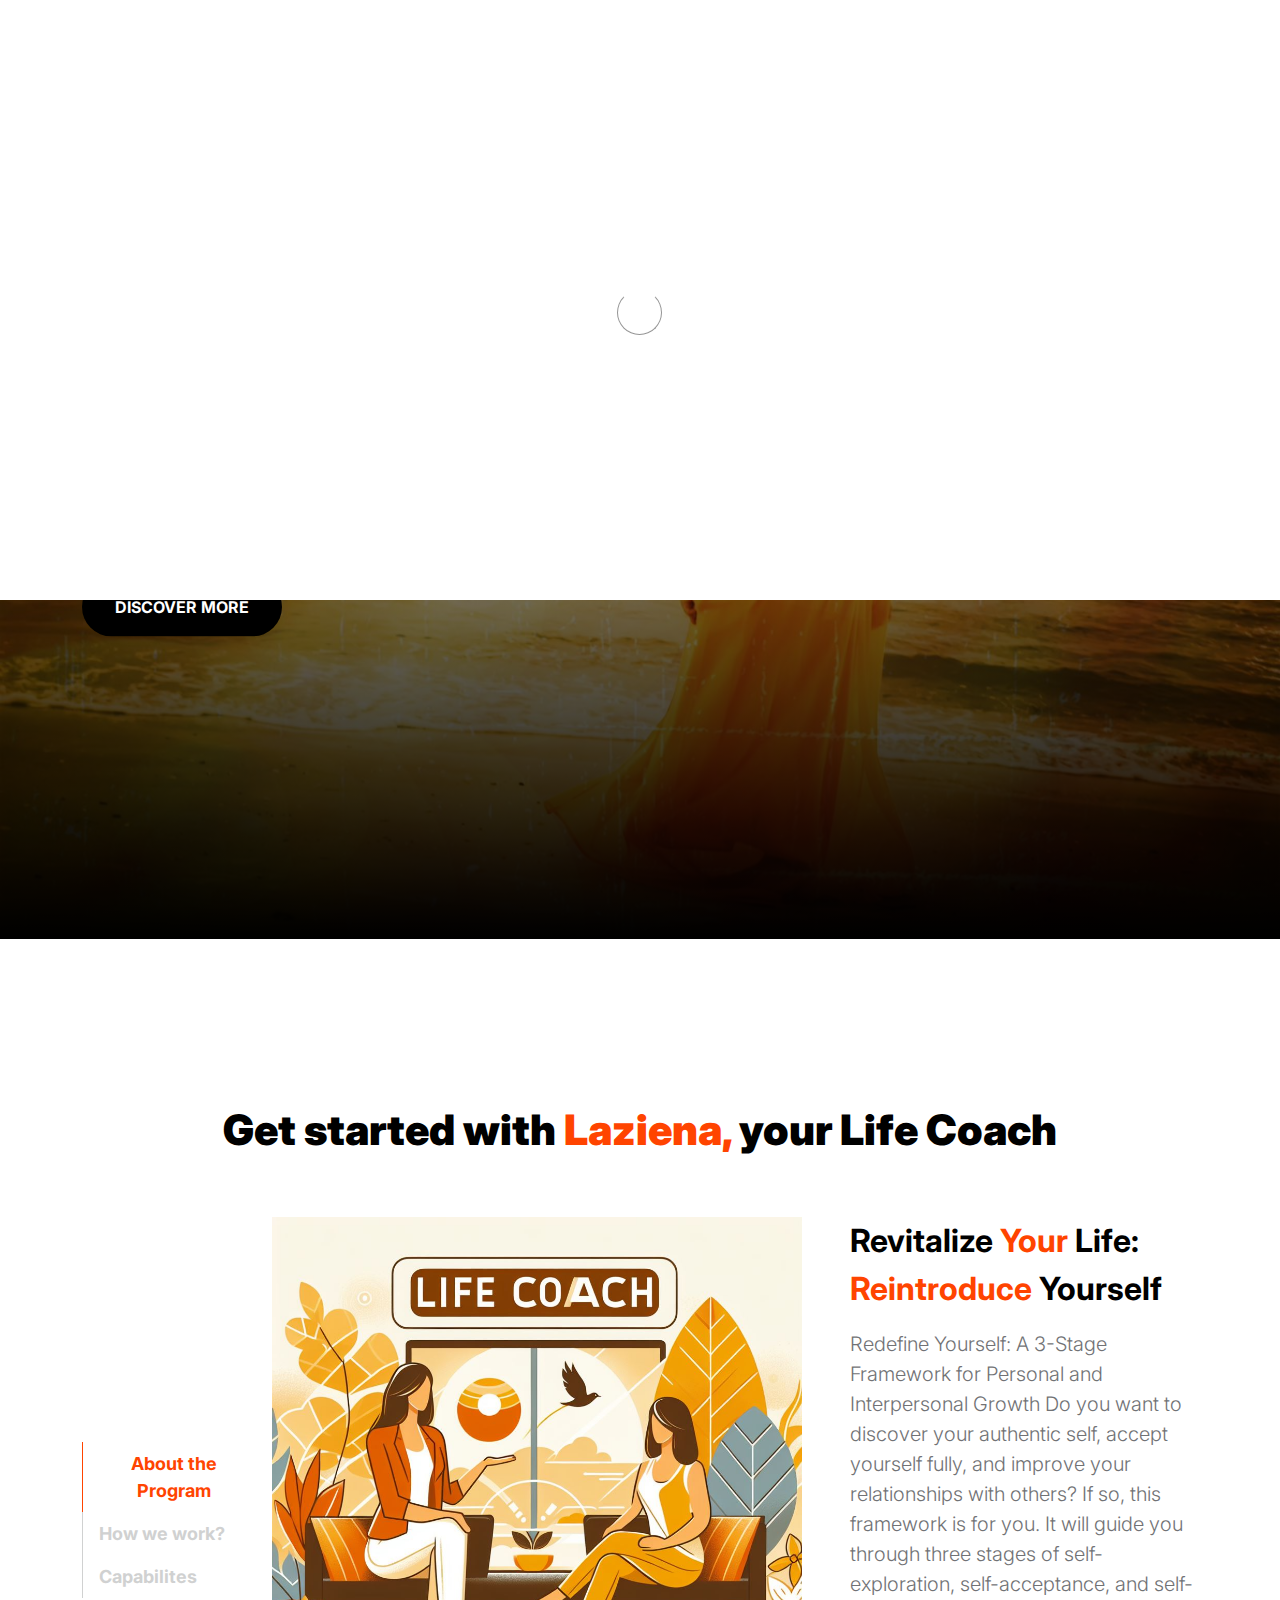
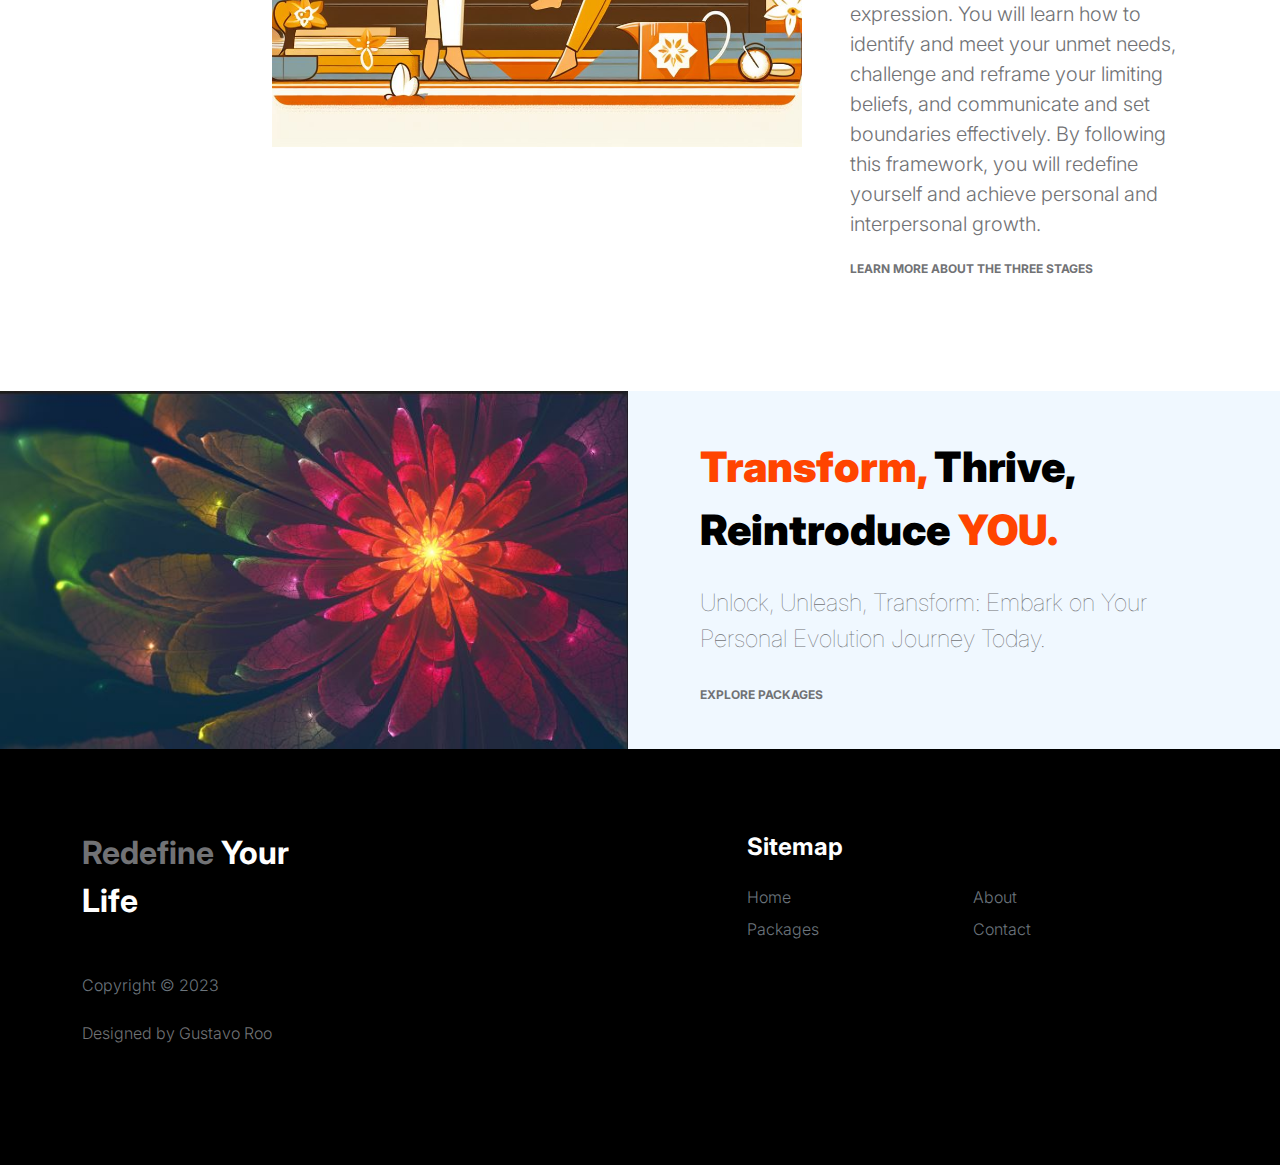
<file: index.html>
<!DOCTYPE html>
<html lang="en">
  <head>
    <meta charset="utf-8" />
    <meta name="viewport" content="width=device-width, initial-scale=1" />

    <meta name="description" content="" />
    <meta name="author" content="" />

    <title>Redefine Your Life</title>

    <!-- CSS FILES -->
    <link rel="preconnect" href="https://fonts.googleapis.com" />

    <link rel="preconnect" href="https://fonts.gstatic.com" crossorigin />

    <link href="https://fonts.googleapis.com/css2?family=Inter:wght@100;300;400;700;900&display=swap" rel="stylesheet" />

    <link href="css/bootstrap.min.css" rel="stylesheet" />
    <link href="css/bootstrap-icons.css" rel="stylesheet" />

    <link rel="stylesheet" href="css/slick.css" />

    <link href="css/laziena.css" rel="stylesheet" />
  </head>

  <body>
    <section class="preloader">
      <div class="spinner">
        <span class="sk-inner-circle"></span>
      </div>
    </section>

    <main>
      <nav class="navbar navbar-expand-lg">
        <div class="container">
          <button class="navbar-toggler" type="button" data-bs-toggle="collapse" data-bs-target="#navbarNav" aria-controls="navbarNav" aria-expanded="false" aria-label="Toggle navigation">
            <span class="navbar-toggler-icon"></span>
          </button>

          <a class="navbar-brand" href="index.html">
            <strong><span>Redefine</span> Your Life</strong>
          </a>

          <div class="collapse navbar-collapse" id="navbarNav">
            <ul class="navbar-nav mx-auto">
              <li class="nav-item">
                <a class="nav-link active" href="index.html">Home</a>
              </li>

              <li class="nav-item">
                <a class="nav-link" href="about.html">About</a>
              </li>

              <li class="nav-item">
                <a class="nav-link" href="products.html">Packages</a>
              </li>

              <li class="nav-item">
                <a class="nav-link" href="contact.html">Contact</a>
              </li>
            </ul>
          </div>
        </div>
      </nav>

      <section class="slick-slideshow">
        <div class="slick-custom">
          <img src="images/slideshow/bannerMain.jpeg" class="img-fluid" alt="" />

          <div class="slick-bottom">
            <div class="container">
              <div class="row">
                <div class="col-lg-6 col-10">
                  <h1 class="slick-title">Reintroduce Yourself</h1>

                  <p class="lead text-white mt-lg-3 mb-lg-5">Rediscover, Renew, Reintroduce Yourself: Your Journey to Personal Transformation Begins Here.</p>

                  <a href="about.html" class="btn custom-btn">Discover more</a>
                </div>
              </div>
            </div>
          </div>
        </div>

        <div class="slick-custom">
          <img src="images/slideshow/banner2.jpg" class="img-fluid" alt="" />

          <div class="slick-bottom">
            <div class="container">
              <div class="row">
                <div class="col-lg-6 col-10">
                  <h1 class="slick-title">Vision</h1>

                  <p class="lead text-white mt-lg-3 mb-lg-5">To create a world where everyone is empowered to embrace their authentic selves and live with purpose.</p>

                  <a href="products.html" class="btn custom-btn">Discover more</a>
                </div>
              </div>
            </div>
          </div>
        </div>

        <div class="slick-custom">
          <img src="images/slideshow/banner2.jpg" class="img-fluid" alt="" />

          <div class="slick-bottom">
            <div class="container">
              <div class="row">
                <div class="col-lg-6 col-10">
                  <h1 class="slick-title">Mission</h1>

                  <p class="lead text-white mt-lg-3 mb-lg-5">My mission is to help individuals unlock their hidden talents, rewrite their stories with purpose and confidence, and begin your journey of self- discovery and empowerment.</p>

                  <a href="contact.html" class="btn custom-btn">Discover more</a>
                </div>
              </div>
            </div>
          </div>
        </div>
      </section>

      <section class="about section-padding">
        <div class="container">
          <div class="row">
            <div class="col-12 text-center">
              <h2 class="mb-5">Get started with <span>Laziena,</span> your Life Coach</h2>
            </div>

            <div class="col-lg-2 col-12 mt-auto mb-auto">
              <ul class="nav nav-pills mb-5 mx-auto justify-content-center align-items-center" id="pills-tab" role="tablist">
                <li class="nav-item" role="presentation">
                  <button class="nav-link active" id="pills-home-tab" data-bs-toggle="pill" data-bs-target="#pills-home" type="button" role="tab" aria-controls="pills-home" aria-selected="true">About the Program</button>
                </li>

                <li class="nav-item" role="presentation">
                  <button class="nav-link" id="pills-youtube-tab" data-bs-toggle="pill" data-bs-target="#pills-youtube" type="button" role="tab" aria-controls="pills-youtube" aria-selected="true">How we work?</button>
                </li>

                <li class="nav-item" role="presentation">
                  <button class="nav-link" id="pills-skill-tab" data-bs-toggle="pill" data-bs-target="#pills-skill" type="button" role="tab" aria-controls="pills-skill" aria-selected="false">Capabilites</button>
                </li>
              </ul>
            </div>

            <div class="col-lg-10 col-12">
              <div class="tab-content mt-2" id="pills-tabContent">
                <div class="tab-pane fade show active" id="pills-home" role="tabpanel" aria-labelledby="pills-home-tab">
                  <div class="row">
                    <div class="col-lg-7 col-12">
                      <img src="images/coaching.JPG" class="img-fluid" alt="" />
                    </div>

                    <div class="col-lg-5 col-12">
                      <div class="d-flex flex-column h-100 ms-lg-4 mt-lg-0 mt-5">
                        <h4 class="mb-3">
                          Revitalize <span>Your </span> Life:<br />
                          <span>Reintroduce</span> Yourself
                        </h4>

                        <p>
                          Redefine Yourself: A 3-Stage Framework for Personal and Interpersonal Growth Do you want to discover your authentic self, accept yourself fully, and improve your relationships with others? If so, this framework is for you. It will guide you through three stages of
                          self-exploration, self-acceptance, and self-expression. You will learn how to identify and meet your unmet needs, challenge and reframe your limiting beliefs, and communicate and set boundaries effectively. By following this framework, you will redefine yourself and achieve
                          personal and interpersonal growth.
                        </p>

                        <div class="mt-2 mt-lg-auto">
                          <a href="about.html" class="custom-link mb-2">
                            Learn more about the three stages
                            <i class="bi-arrow-right ms-2"></i>
                          </a>
                        </div>
                      </div>
                    </div>
                  </div>
                </div>

                <div class="tab-pane fade" id="pills-youtube" role="tabpanel" aria-labelledby="pills-youtube-tab">
                  <div class="row">
                    <div class="col-lg-7 col-12">
                      <img src="images/coach.jpeg" class="img-fluid" alt="" />
                    </div>

                    <div class="col-lg-5 col-12">
                      <div class="d-flex flex-column h-100 ms-lg-4 mt-lg-0 mt-5">
                        <h4 class="mb-3">Personalized <span>Coaching</span></h4>

                        <p>
                          In my coaching approach, I am dedicated to providing personalized support on your path to self-redefinition. I combine empathetic listening with strategic guidance, creating a safe and encouraging space for your personal exploration. Together, we will delve into identifying
                          and addressing your unmet needs, challenging and reframing limiting beliefs, and mastering effective communication and boundary-setting. My goal is to empower you to navigate these stages with confidence, fostering a deep sense of self-awareness and resilience as you embark
                          on this transformative journey.
                        </p>

                        <div class="mt-2 mt-lg-auto">
                          <a href="contact.html" class="custom-link mb-2">
                            Work with me
                            <i class="bi-arrow-right ms-2"></i>
                          </a>
                        </div>
                      </div>
                    </div>
                  </div>
                </div>

                <div class="tab-pane fade" id="pills-skill" role="tabpanel" aria-labelledby="pills-skill-tab">
                  <div class="row">
                    <div class="col-lg-7 col-12">
                      <img src="images/results.jpg" class="img-fluid" alt="" />
                    </div>

                    <div class="col-lg-5 col-12">
                      <div class="d-flex flex-column h-100 ms-lg-4 mt-lg-0 mt-5">
                        <h4 class="mb-3">See <span>Results</span></h4>

                        <p>
                          As your guide through the "Redefine Yourself" framework, I bring a wealth of experience and expertise to support your growth. Drawing from a diverse background in life coaching and interpersonal dynamics, I am equipped to assist you in navigating the complexities of
                          personal development. My capabilities extend to helping you uncover hidden potentials, overcome challenges, and cultivate a more fulfilling and authentic life. Together, we will harness the power of this 3-stage framework to redefine yourself and achieve the personal and
                          interpersonal growth you desire.
                        </p>

                        <div class="mt-2 mt-lg-auto">
                          <a href="products.html" class="custom-link mb-2">
                            Explore products
                            <i class="bi-arrow-right ms-2"></i>
                          </a>
                        </div>
                      </div>
                    </div>
                  </div>
                </div>
              </div>
            </div>
          </div>
        </div>
      </section>

      <section class="front-product">
        <div class="container-fluid p-0">
          <div class="row align-items-center">
            <div class="col-lg-6 col-12">
              <img src="images/Calotus.JPG" class="img-fluid" alt="" />
            </div>

            <div class="col-lg-6 col-12">
              <div class="px-5 py-5 py-lg-0">
                <h2 class="mb-4">
                  <span>Transform,</span> Thrive,<br />
                  Reintroduce <span>YOU.</span>
                </h2>

                <p class="lead mb-4">Unlock, Unleash, Transform: Embark on Your Personal Evolution Journey Today.</p>

                <a href="products.html" class="custom-link">
                  Explore Packages
                  <i class="bi-arrow-right ms-2"></i>
                </a>
              </div>
            </div>
          </div>
        </div>
      </section>
    </main>

    <footer class="site-footer">
      <div class="container">
        <div class="row">
          <div class="col-lg-3 col-10 me-auto mb-4">
            <h4 class="text-white mb-3"><a href="index.html">Redefine</a> Your Life</h4>
            <p class="copyright-text text-muted mt-lg-5 mb-4 mb-lg-0">Copyright © 2023</p>
            <br />
            <p class="copyright-text">Designed by <a href="https://www.gustavoroo.com/" target="_blank">Gustavo Roo</a></p>
          </div>

          <div class="col-lg-5 col-8">
            <h5 class="text-white mb-3">Sitemap</h5>

            <ul class="footer-menu d-flex flex-wrap">
              <li class="footer-menu-item"><a href="index.html" class="footer-menu-link">Home</a></li>

              <li class="footer-menu-item"><a href="about.html" class="footer-menu-link">About</a></li>

              <li class="footer-menu-item"><a href="products.html" class="footer-menu-link">Packages</a></li>

              <li class="footer-menu-item"><a href="contact.html" class="footer-menu-link">Contact</a></li>
            </ul>
          </div>
        </div>
      </div>
    </footer>

    <!-- JAVASCRIPT FILES -->
    <script src="js/jquery.min.js"></script>
    <script src="js/bootstrap.bundle.min.js"></script>
    <script src="js/Headroom.js"></script>
    <script src="js/jQuery.headroom.js"></script>
    <script src="js/slick.min.js"></script>
    <script src="js/custom.js"></script>
  </body>
</html>
</file>
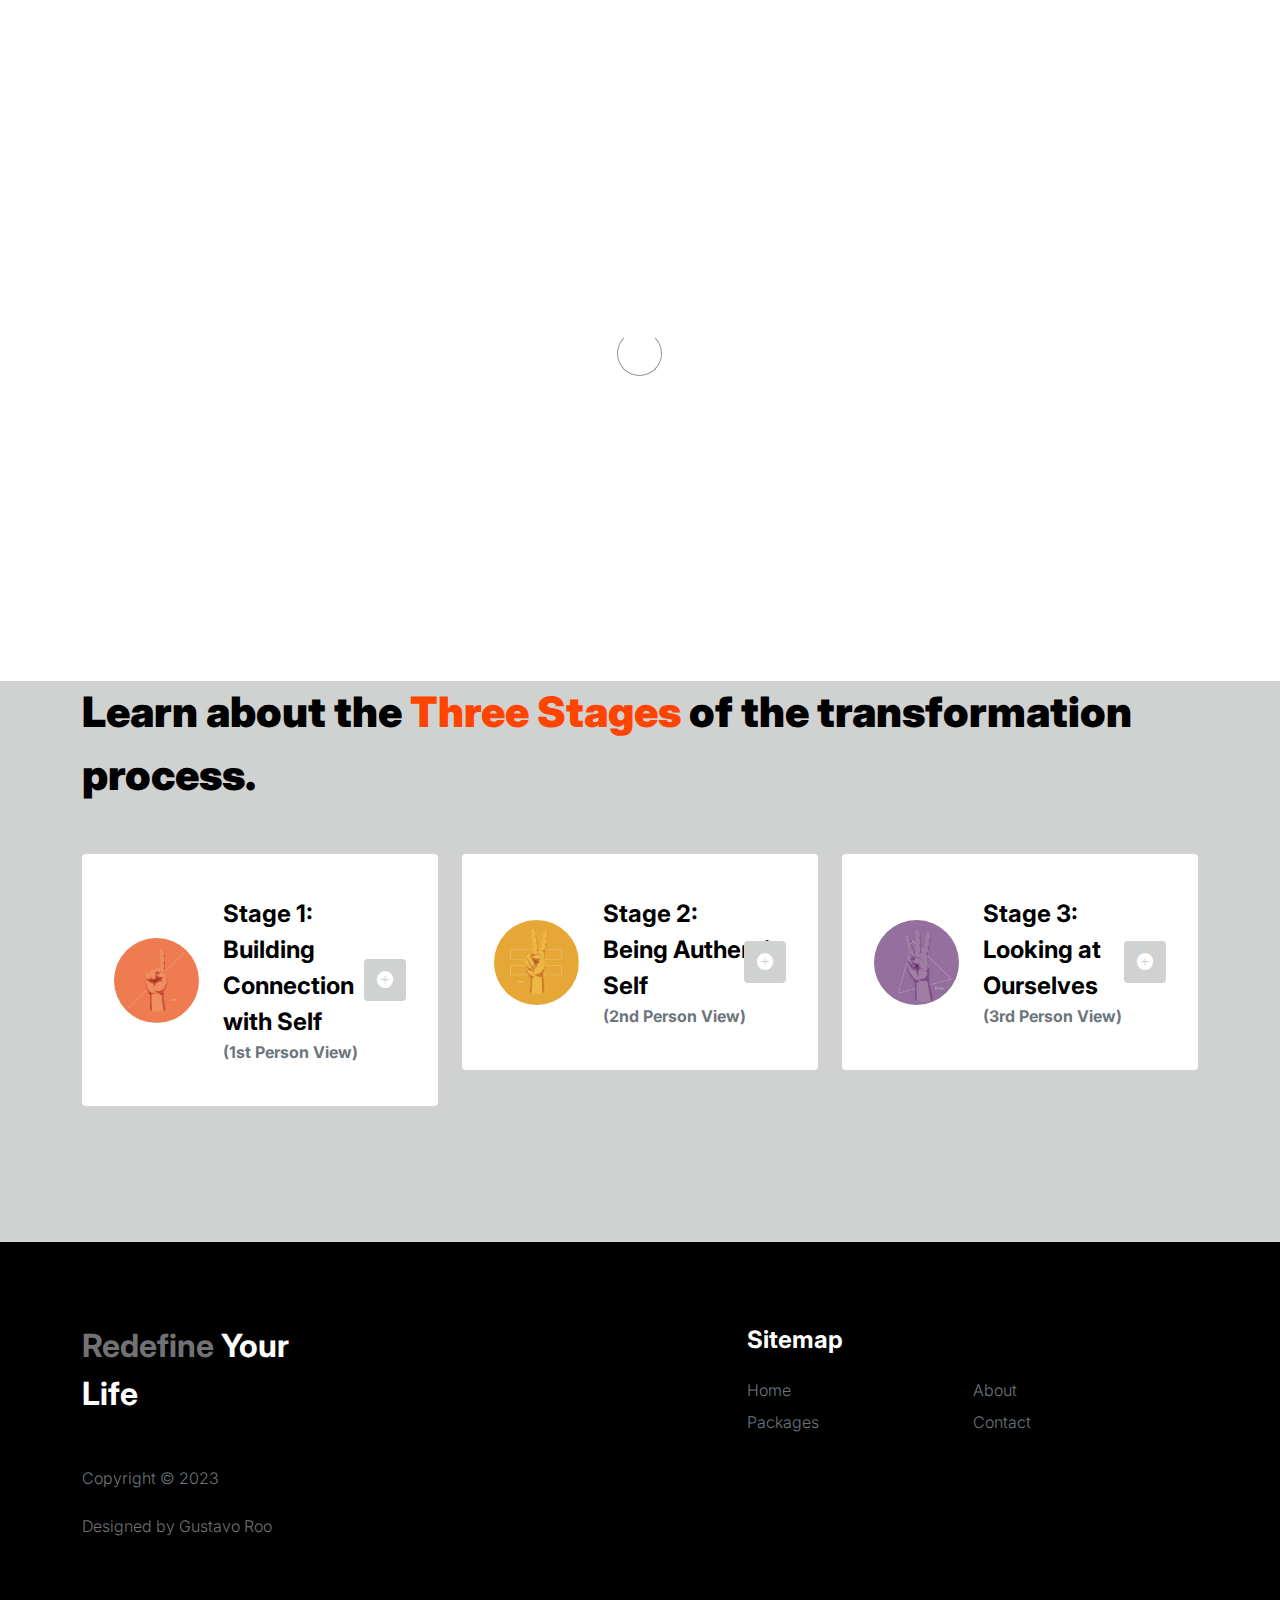
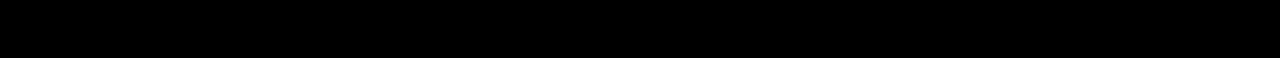
<file: about.html>
<!DOCTYPE html>
<html lang="en">
  <head>
    <meta charset="utf-8" />
    <meta name="viewport" content="width=device-width, initial-scale=1" />

    <meta name="description" content="" />
    <meta name="author" content="" />

    <title>Redefine Your Life - About Page</title>

    <!-- CSS FILES -->
    <link rel="preconnect" href="https://fonts.googleapis.com" />

    <link rel="preconnect" href="https://fonts.gstatic.com" crossorigin />

    <link href="https://fonts.googleapis.com/css2?family=Inter:wght@100;300;400;700;900&display=swap" rel="stylesheet" />

    <link href="css/bootstrap.min.css" rel="stylesheet" />
    <link href="css/bootstrap-icons.css" rel="stylesheet" />

    <link rel="stylesheet" href="css/slick.css" />

    <link href="css/laziena.css" rel="stylesheet" />

  </head>

  <body>
    <section class="preloader">
      <div class="spinner">
        <span class="sk-inner-circle"></span>
      </div>
    </section>

    <main>
      <nav class="navbar navbar-expand-lg">
        <div class="container">
          <button class="navbar-toggler" type="button" data-bs-toggle="collapse" data-bs-target="#navbarNav" aria-controls="navbarNav" aria-expanded="false" aria-label="Toggle navigation">
            <span class="navbar-toggler-icon"></span>
          </button>

          <a class="navbar-brand" href="index.html">
            <strong><span>Redefine</span> Your Life</strong>
          </a>


          <div class="collapse navbar-collapse" id="navbarNav">
            <ul class="navbar-nav mx-auto">
              <li class="nav-item">
                <a class="nav-link" href="index.html">Home</a>
              </li>

              <li class="nav-item">
                <a class="nav-link active" href="about.html">About</a>
              </li>

              <li class="nav-item">
                <a class="nav-link" href="products.html">Packages</a>
              </li>

              <li class="nav-item">
                <a class="nav-link" href="contact.html">Contact</a>
              </li>
            </ul>
          </div>
        </div>
      </nav>

      <header class="site-header section-padding-img site-header-image">
        <div class="container">
          <div class="row">
            <div class="col-lg-6 col-12 header-info">
              <h1>
                <span class="d-block text-primary">Elevate Your Life: </span>
                <span class="d-block text-dark">Rediscover You.</span>
              </h1>
            </div>
          </div>
        </div>

        <img src="images/elev8.JPG" class="header-image img-fluid" alt="" />
      </header>

      <section class="team section-padding">
        <div class="container">
          <div class="row">
            <div class="col-12">
              <h2 class="mb-5">Learn about the <span>Three Stages</span> of the transformation process.</h2>
            </div>

            <div class="col-lg-4 mb-4 col-12">
              <div class="team-thumb d-flex align-items-center">
                <img src="images/people/number1.png" class="img-fluid custom-circle-image team-image me-4" alt="" />

                <div class="team-info">
                  <h5 class="mb-0"><span>Stage 1: </span>Building Connection with Self</h5>
                  <strong class="text-muted">(1st Person View)</strong>

                  <!-- Button trigger modal -->
                  <button type="button" class="btn custom-modal-btn" data-bs-toggle="modal" data-bs-target="#don">
                    <i class="bi-plus-circle-fill"></i>
                  </button>
                </div>
              </div>
            </div>

            <div class="col-lg-4 mb-4 col-12">
              <div class="team-thumb d-flex align-items-center">
                <img src="images/people/number2.png" class="img-fluid custom-circle-image team-image me-4" alt="" />

                <div class="team-info">
                  <h5 class="mb-0">Stage 2: <br />Being Authentic <br />Self</h5>
                  <strong class="text-muted">(2nd Person View)</strong>

                  <!-- Button trigger modal -->
                  <button type="button" class="btn custom-modal-btn" data-bs-toggle="modal" data-bs-target="#kelly">
                    <i class="bi-plus-circle-fill"></i>
                  </button>
                </div>
              </div>
            </div>

            <div class="col-lg-4 mb-lg-0 mb-4 col-12">
              <div class="team-thumb d-flex align-items-center">
                <img src="images/people/number3.png" class="img-fluid custom-circle-image team-image me-4" alt="" />

                <div class="team-info">
                  <h5 class="mb-0">Stage 3: <br />Looking at Ourselves</h5>
                  <strong class="text-muted">(3rd Person View)</strong>

                  <!-- Button trigger modal -->
                  <button type="button" class="btn custom-modal-btn" data-bs-toggle="modal" data-bs-target="#marie">
                    <i class="bi-plus-circle-fill"></i>
                  </button>
                </div>
              </div>
            </div>
          </div>
        </div>
      </section>

    </main>

    <footer class="site-footer">
      <div class="container">
        <div class="row">
          <div class="col-lg-3 col-10 me-auto mb-4">
            <h4 class="text-white mb-3"><a href="index.html">Redefine</a> Your Life</h4>
            <p class="copyright-text text-muted mt-lg-5 mb-4 mb-lg-0">Copyright © 2023</p>
            <br />
            <p class="copyright-text">Designed by <a href="https://www.gustavoroo.com/" target="_blank">Gustavo Roo</a></p>
          </div>

          <div class="col-lg-5 col-8">
            <h5 class="text-white mb-3">Sitemap</h5>

            <ul class="footer-menu d-flex flex-wrap">

              <li class="footer-menu-item"><a href="index.html" class="footer-menu-link">Home</a></li>

              <li class="footer-menu-item"><a href="about.html" class="footer-menu-link">About</a></li>

              <li class="footer-menu-item"><a href="products.html" class="footer-menu-link">Packages</a></li>

              <li class="footer-menu-item"><a href="contact.html" class="footer-menu-link">Contact</a></li>
            </ul>
          </div>

        </div>
      </div>
    </footer>

    <!-- STAGE 1  MODAL -->
    <div class="modal fade" id="don" tabindex="-1" aria-labelledby="exampleModalLabel" aria-hidden="true">
      <div class="modal-dialog modal-dialog-centered modal-lg">
        <div class="modal-content border-0">
          <div class="modal-header flex-column">
            <h3 class="modal-title" id="exampleModalLabel">Building Connection with Self</h3>

            <h6 class="text-muted">Stage 1</h6>

            <button type="button" class="btn-close" data-bs-dismiss="modal" aria-label="Close"></button>
          </div>

          <div class="modal-body">
            <div class="row mb-4">
              <div class="col-lg-6 col-12">
                <p>
                  In this stage, you will focus on understanding yourself better and identifying your unmet needs and limiting beliefs. You will engage in self-reflection exercises to gain insights into your values, strengths, and areas of improvement. You will also explore and address the emotional
                  and psychological needs that are not
                </p>
              </div>

              <div class="col-lg-6 col-12">
                <p>
                  being fulfilled in your life, and how they affect your self-perception and behavior. Additionally, you will identify and challenge the limiting beliefs that are holding you back from embracing your authentic self. Finally, you will practice self-compassion and self-acceptance to
                  build a more positive relationship wiht yourself.
                </p>
              </div>
            </div>

           
            </ul>
          </div>
        </div>
      </div>
    </div>

    <!-- SAGE 2  MODAL -->
    <div class="modal fade" id="kelly" tabindex="-1" aria-labelledby="exampleModalLabel" aria-hidden="true">
      <div class="modal-dialog modal-dialog-centered modal-lg">
        <div class="modal-content border-0">
          <div class="modal-header flex-column">
            <h3 class="modal-title" id="exampleModalLabel">Being Authentic Self</h3>

            <h6 class="text-muted">Stage 2</h6>

            <button type="button" class="btn-close" data-bs-dismiss="modal" aria-label="Close"></button>
          </div>

          <div class="modal-body">
            <div class="row mb-4">
              <div class="col-lg-6 col-12">
                <p>In this stage, you will shift your perspective to understand how your unmet needs and
                  limiting beliefs impact not only yourself but also your interactions with others. You will
                  explore how your behavior and communication style influence your relationships with
                  others, and how they reflect your unmet needs and beliefs. You will also foster empathy
                  towards yourself and others, understanding that everyone has their own unmet needs
                  and </p>
              </div>

              <div class="col-lg-6 col-12">
                <p>limiting beliefs, and that they are not personal attacks on you. Moreover, you will
                  learn techniques for reframing your limiting beliefs and exploring alternative,
                  empowering perspectives that align with your authentic self. Furthermore, you will
                  develop strategies to meet your unmet needs in a healthy and constructive manner,
                  without compromising your authenticity or integrity.</p>
              </div>
            </div>

          
            </ul>
          </div>
        </div>
      </div>
    </div>

    <!-- STAGE 3  MODAL -->
    <div class="modal fade" id="marie" tabindex="-1" aria-labelledby="exampleModalLabel" aria-hidden="true">
      <div class="modal-dialog modal-dialog-centered modal-lg">
        <div class="modal-content border-0">
          <div class="modal-header flex-column">
            <h3 class="modal-title" id="exampleModalLabel">Looking at Ourselves</h3>

            <h6 class="text-muted">Stage 3</h6>

            <button type="button" class="btn-close" data-bs-dismiss="modal" aria-label="Close"></button>
          </div>

          <div class="modal-body">
            <div class="row mb-4">
              <div class="col-lg-6 col-12">
                <p>In this stage, you will transition to a 3rd person perspective to understand how your
                  behaviors affect others and how others’ reactions shape your self-perception. You will
                  analyze how your actions and behaviors influence the outcomes of your interactions
                  with others, and how they can either enhance or hinder your personal and interpersonal
                  growth. You will also examine how others’ feedback, perceptions, and expectations
                  influence your self-concept, and how you can use 
                  </p>
              </div>

              <div class="col-lg-6 col-12">
                <p>them as opportunities for learning and
                  improvement. Additionally, you will guide yourself in redefining yourself by aligning your
                  actions and behaviors with your authentic self, and expressing yourself confidently and
                  authentically. Lastly, you will focus on effective communication and boundary-setting to
                  foster positive relationships that support your growth and development.</p>
              </div>
            </div>

          
            </ul>
          </div>
        </div>
      </div>
    </div>

    <!-- JAVASCRIPT FILES -->
    <script src="js/jquery.min.js"></script>
    <script src="js/bootstrap.bundle.min.js"></script>
    <script src="js/Headroom.js"></script>
    <script src="js/jQuery.headroom.js"></script>
    <script src="js/slick.min.js"></script>
    <script src="js/custom.js"></script>
  </body>
</html>
</file>
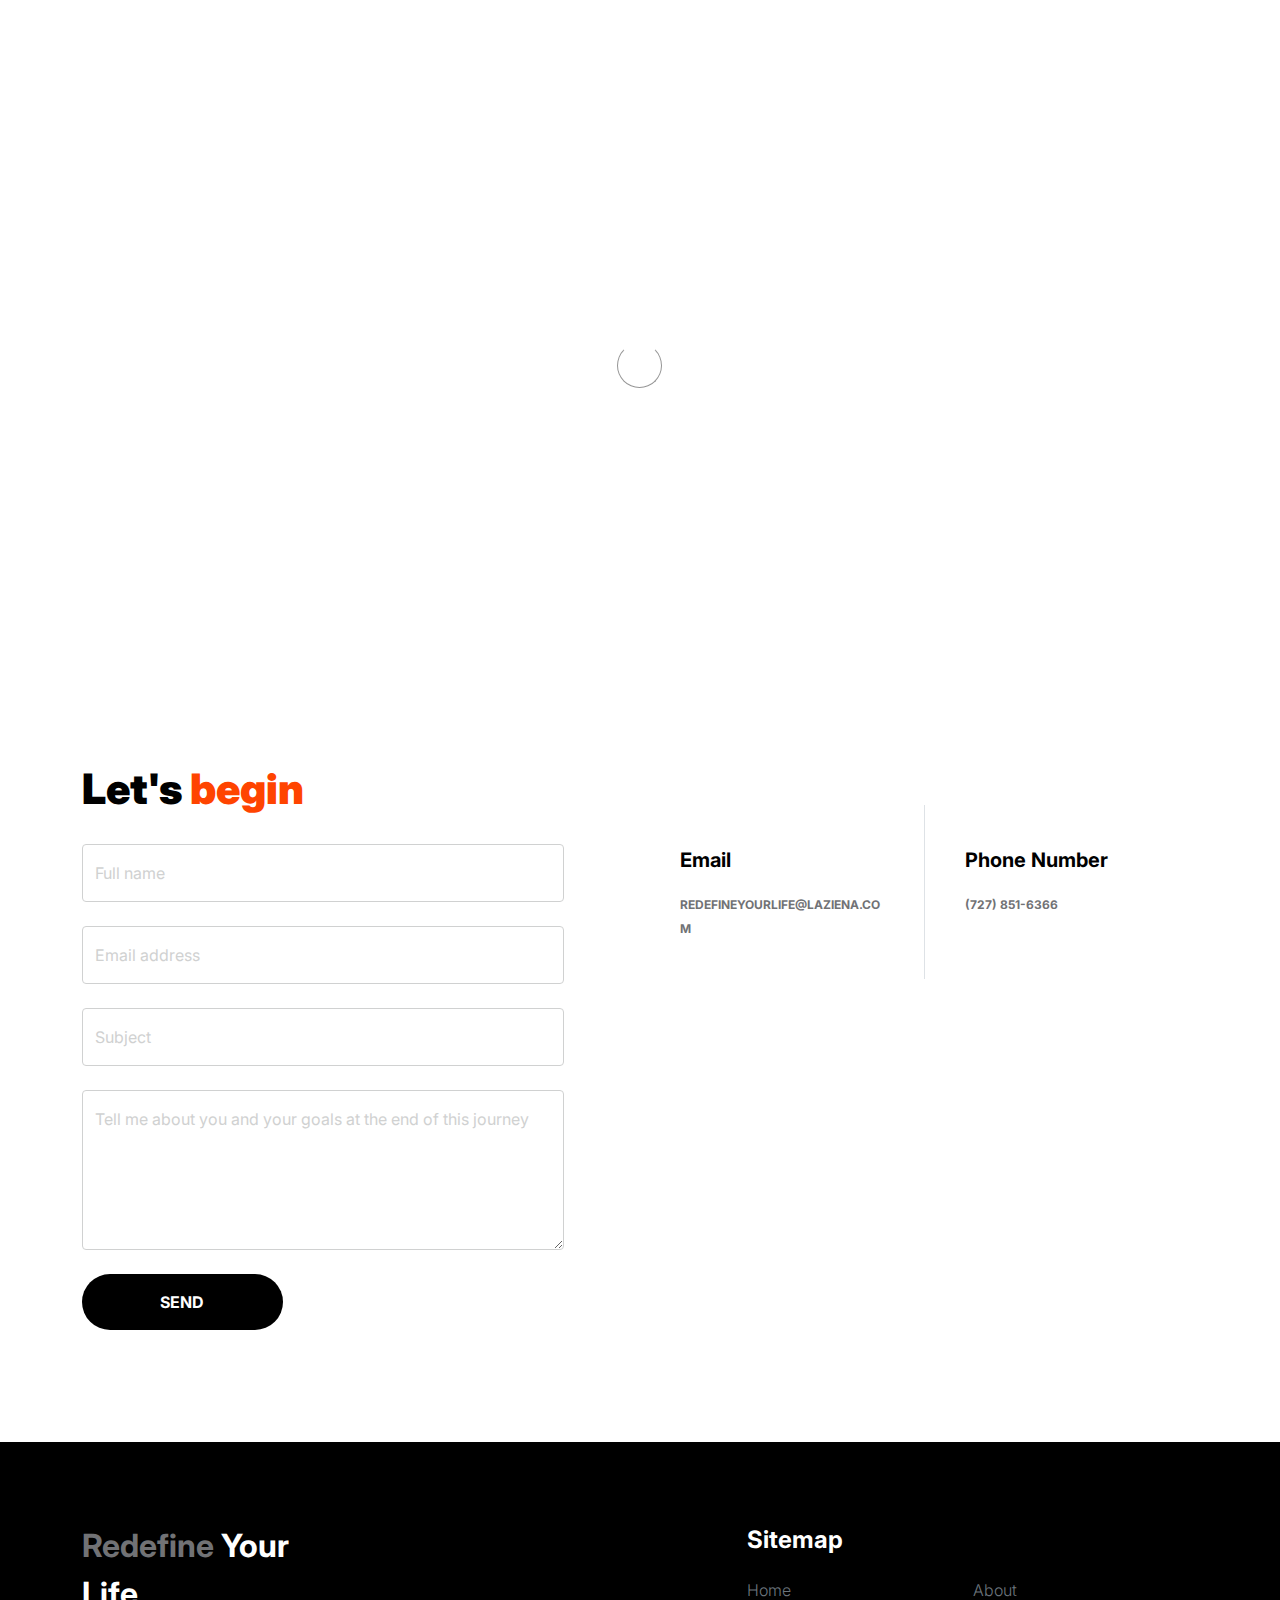
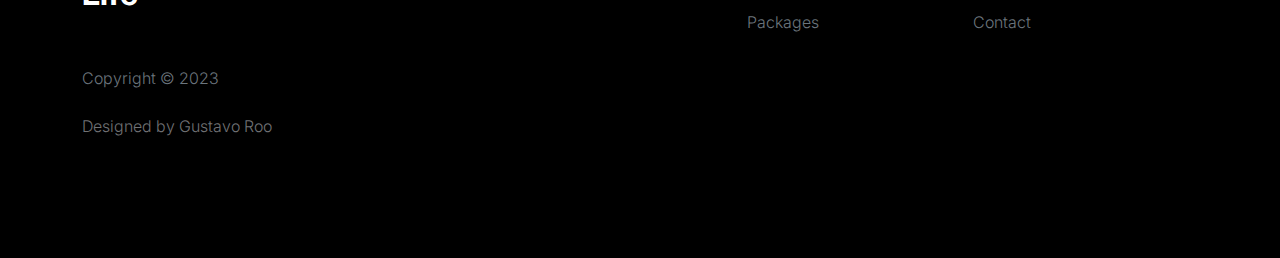
<file: contact.html>
<!DOCTYPE html>
<html lang="en">
  <head>
    <meta charset="utf-8" />
    <meta name="viewport" content="width=device-width, initial-scale=1" />

    <meta name="description" content="" />
    <meta name="author" content="" />

    <title>Redefine Your Life - Contact Page</title>

    <!-- CSS FILES -->
    <link rel="preconnect" href="https://fonts.googleapis.com" />

    <link rel="preconnect" href="https://fonts.gstatic.com" crossorigin />

    <link href="https://fonts.googleapis.com/css2?family=Inter:wght@100;300;400;700;900&display=swap" rel="stylesheet" />

    <link href="css/bootstrap.min.css" rel="stylesheet" />
    <link href="css/bootstrap-icons.css" rel="stylesheet" />

    <link rel="stylesheet" href="css/slick.css" />

    <link href="css/laziena.css" rel="stylesheet" />
  </head>

  <body>
    <section class="preloader">
      <div class="spinner">
        <span class="sk-inner-circle"></span>
      </div>
    </section>

    <main>
      <nav class="navbar navbar-expand-lg">
        <div class="container">
          <button class="navbar-toggler" type="button" data-bs-toggle="collapse" data-bs-target="#navbarNav" aria-controls="navbarNav" aria-expanded="false" aria-label="Toggle navigation">
            <span class="navbar-toggler-icon"></span>
          </button>

          <a class="navbar-brand" href="index.html">
            <strong><span>Redefine</span> Your Life</strong>
          </a>

          <div class="collapse navbar-collapse" id="navbarNav">
            <ul class="navbar-nav mx-auto">
              <li class="nav-item">
                <a class="nav-link" href="index.html">Home</a>
              </li>

              <li class="nav-item">
                <a class="nav-link" href="about.html">About</a>
              </li>

              <li class="nav-item">
                <a class="nav-link" href="products.html">Packages</a>
              </li>

              <li class="nav-item">
                <a class="nav-link active" href="contact.html">Contact</a>
              </li>
            </ul>
          </div>
        </div>
      </nav>

      <header class="site-header section-padding-img site-header-image">
        <div class="container">
          <div class="row">
            <div class="col-lg-10 col-12 header-info">
              <h1>
                <span class="d-block text-primary">Say hello!</span>
                <span class="d-block text-dark">Let's transform</span>
                <span class="d-block text-dark">your life</span>
              </h1>
            </div>
          </div>
        </div>

        <img src="images/contact.JPG" class="header-image img-fluid" alt="" />
      </header>

      <section class="contact section-padding">
        <div class="container">
          <div class="row">
            <div class="col-lg-6 col-12">
              <h2 class="mb-4">Let's <span>begin</span></h2>

              <form class="contact-form me-lg-5 pe-lg-3" role="form" action="https://formspree.io/f/mrgngvav" method="POST">
                <div class="form-floating">
                  <input type="text" name="name" id="name" class="form-control" placeholder="Full name" required />

                  <label for="name">Full name</label>
                </div>

                <div class="form-floating my-4">
                  <input type="email" name="email" id="email" pattern="[^ @]*@[^ @]*" class="form-control" placeholder="Email address" required />

                  <label for="email">Email address</label>
                </div>

                <div class="form-floating my-4">
                  <input type="subject" name="subject" id="subject" class="form-control" placeholder="Subject" required />

                  <label for="subject">Subject</label>
                </div>

                <div class="form-floating mb-4">
                  <textarea id="message" name="message" class="form-control" placeholder="Leave a comment here" required style="height: 160px"></textarea>

                  <label for="message">Tell me about you and your goals at the end of this journey</label>
                </div>

                <div class="col-lg-5 col-6">
                  <button type="submit" class="form-control">Send</button>
                </div>
              </form>
            </div>

            <div class="col-lg-6 col-12 mt-5 ms-auto">
              <div class="row">
                <div class="col-6 border-end contact-info form-grid">
                  <h6 class="mb-3">Email</h6>

                  <a href="mailto:redefineyourlife@laziena.com" class="custom-link">
                    redefineyourlife@laziena.com
                    <i class="bi-arrow-right ms-2"></i>
                  </a>
                </div>

                <div class="col-6 contact-info">
                  <h6 class="mb-3">Phone Number</h6>

                  <a href="tel:+17278516366" class="custom-link">
                    (727) 851-6366
                    <i class="bi-arrow-right ms-2"></i>
                  </a>
                </div>
              </div>
            </div>
          </div>
        </div>
      </section>
    </main>

    <footer class="site-footer">
      <div class="container">
        <div class="row">
          <div class="col-lg-3 col-10 me-auto mb-4">
            <h4 class="text-white mb-3"><a href="index.html">Redefine</a> Your Life</h4>
            <p class="copyright-text text-muted mt-lg-5 mb-4 mb-lg-0">Copyright © 2023</p>
            <br />
            <p class="copyright-text">Designed by <a href="https://www.gustavoroo.com/" target="_blank">Gustavo Roo</a></p>
          </div>

          <div class="col-lg-5 col-8">
            <h5 class="text-white mb-3">Sitemap</h5>

            <ul class="footer-menu d-flex flex-wrap">
              <li class="footer-menu-item"><a href="index.html" class="footer-menu-link">Home</a></li>

              <li class="footer-menu-item"><a href="about.html" class="footer-menu-link">About</a></li>

              <li class="footer-menu-item"><a href="products.html" class="footer-menu-link">Packages</a></li>

              <li class="footer-menu-item"><a href="contact.html" class="footer-menu-link">Contact</a></li>
            </ul>
          </div>
        </div>
      </div>
    </footer>

    <!-- JAVASCRIPT FILES -->
    <script src="js/jquery.min.js"></script>
    <script src="js/bootstrap.bundle.min.js"></script>
    <script src="js/Headroom.js"></script>
    <script src="js/jQuery.headroom.js"></script>
    <script src="js/slick.min.js"></script>
    <script src="js/custom.js"></script>
  </body>
</html>
</file>
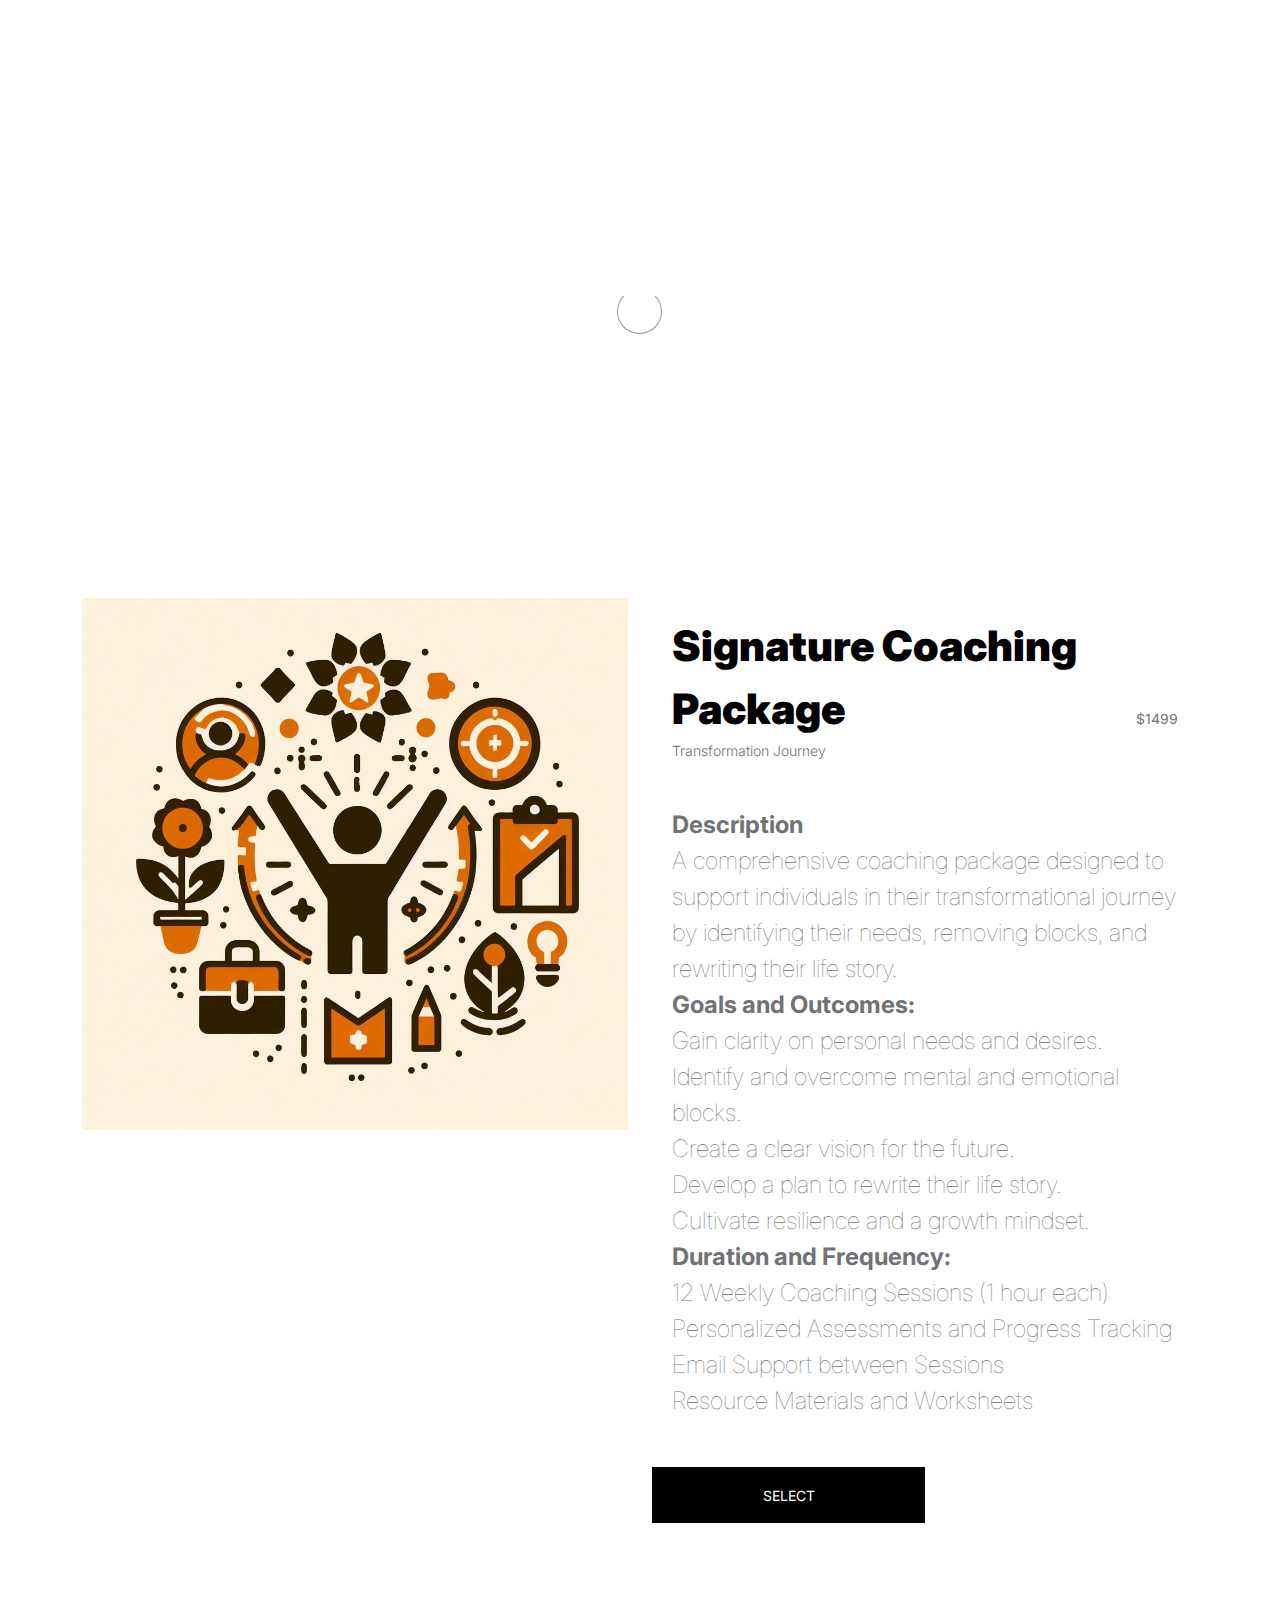
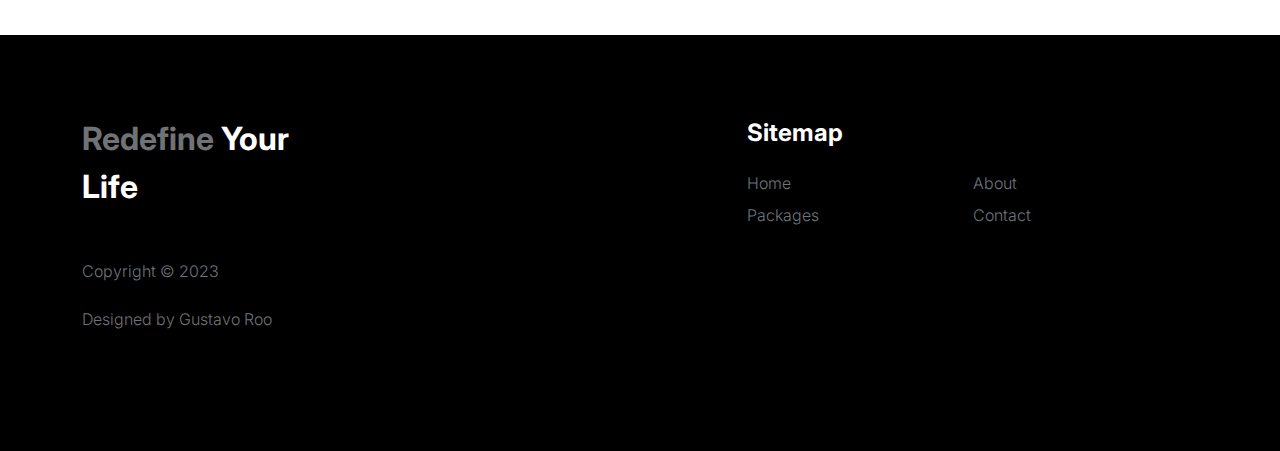
<file: product-detail.html>
<!DOCTYPE html>
<html lang="en">
  <head>
    <meta charset="utf-8" />
    <meta name="viewport" content="width=device-width, initial-scale=1" />

    <meta name="description" content="" />
    <meta name="author" content="" />

    <title>Redefine Your Life - Product Detail</title>

    <!-- CSS FILES -->
    <link rel="preconnect" href="https://fonts.googleapis.com" />

    <link rel="preconnect" href="https://fonts.gstatic.com" crossorigin />

    <link href="https://fonts.googleapis.com/css2?family=Inter:wght@100;300;400;700;900&display=swap" rel="stylesheet" />

    <link href="css/bootstrap.min.css" rel="stylesheet" />
    <link href="css/bootstrap-icons.css" rel="stylesheet" />

    <link rel="stylesheet" href="css/slick.css" />

    <link href="css/laziena.css" rel="stylesheet" />

  </head>

  <body>
    <section class="preloader">
      <div class="spinner">
        <span class="sk-inner-circle"></span>
      </div>
    </section>

    <main>
      <nav class="navbar navbar-expand-lg">
        <div class="container">
          <button class="navbar-toggler" type="button" data-bs-toggle="collapse" data-bs-target="#navbarNav" aria-controls="navbarNav" aria-expanded="false" aria-label="Toggle navigation">
            <span class="navbar-toggler-icon"></span>
          </button>

          <a class="navbar-brand" href="index.html">
            <strong><span>Redefine</span> Your Life</strong>
          </a>

          <div class="collapse navbar-collapse" id="navbarNav">
            <ul class="navbar-nav mx-auto">
              <li class="nav-item">
                <a class="nav-link" href="index.html">Home</a>
              </li>

              <li class="nav-item">
                <a class="nav-link" href="about.html">About</a>
              </li>

              <li class="nav-item">
                <a class="nav-link" href="products.html">Packages</a>
              </li>

              <li class="nav-item">
                <a class="nav-link" href="contact.html">Contact</a>
              </li>
            </ul>
          </div>
        </div>
      </nav>

      <header class="site-header section-padding d-flex justify-content-center align-items-center">
        <div class="container">
          <div class="row">
            <div class="col-lg-10 col-12">
              <h1>
                <span class="d-block text-dark">Your Next Chapter:</span>
                <span class="d-block text-primary">One click away.</span>
              </h1>
            </div>
          </div>
        </div>
      </header>

      <section class="product-detail section-padding">
        <div class="container">
          <div class="row">
            <div class="col-lg-6 col-12">
              <div class="product-thumb">
                <img src="images/product/pkg1.JPG" class="img-fluid product-image" alt="" />
              </div>
            </div>

            <div class="col-lg-6 col-12">
              <div class="product-info d-flex">
                <div>
                  <h2 class="product-title mb-0">Signature Coaching Package</h2>

                  <p class="product-p">Transformation Journey</p>
                </div>

                <small class="product-price text-muted ms-auto mt-auto mb-5">$1499</small>
              </div>

              <div class="product-description">
                <p class="lead mb-5">
                  <b>Description</b><br />
                  A comprehensive coaching package designed to support individuals in their
                  transformational journey by identifying their needs, removing blocks, and rewriting their life story.<br />
                  
                  <b>Goals and Outcomes:</b><br />
                  
                  Gain clarity on personal needs and desires.<br />
                  Identify and overcome mental and emotional blocks.<br />
                  Create a clear vision for the future.<br />
                  Develop a plan to rewrite their life story.<br />
                  Cultivate resilience and a growth mindset.<br />
                  <b>Duration and Frequency:</b><br />
                  12 Weekly Coaching Sessions (1 hour each)<br />
                  Personalized Assessments and Progress Tracking<br />
                  Email Support between Sessions<br />
                  Resource Materials and Worksheets</p>
              </div>


                <div class="col-lg-6 col-12 mt-4 mt-lg-0">
                  <button type="submit" class="btn custom-btn cart-btn" onclick="openEmail()">Select</button>
                </div>

            
              </div>
            </div>
          </div>
        </div>
      </section>

    </main>

    <footer class="site-footer">
      <div class="container">
        <div class="row">
          <div class="col-lg-3 col-10 me-auto mb-4">
            <h4 class="text-white mb-3"><a href="index.html">Redefine</a> Your Life</h4>
            <p class="copyright-text text-muted mt-lg-5 mb-4 mb-lg-0">Copyright © 2023</p>
            <br />
            <p class="copyright-text">Designed by <a href="https://www.gustavoroo.com/" target="_blank">Gustavo Roo</a></p>
          </div>

          <div class="col-lg-5 col-8">
            <h5 class="text-white mb-3">Sitemap</h5>

            <ul class="footer-menu d-flex flex-wrap">

              <li class="footer-menu-item"><a href="index.html" class="footer-menu-link">Home</a></li>

              <li class="footer-menu-item"><a href="about.html" class="footer-menu-link">About</a></li>

              <li class="footer-menu-item"><a href="products.html" class="footer-menu-link">Packages</a></li>

              <li class="footer-menu-item"><a href="contact.html" class="footer-menu-link">Contact</a></li>
            </ul>
          </div>

        </div>
      </div>
    </footer>



    <!-- JAVASCRIPT FILES -->
    <script src="js/jquery.min.js"></script>
    <script src="js/bootstrap.bundle.min.js"></script>
    <script src="js/Headroom.js"></script>
    <script src="js/jQuery.headroom.js"></script>
    <script src="js/slick.min.js"></script>
    <script src="js/custom.js"></script>
    <script>
      function openEmail() {
        var emailAddress = "redefineyourlife@laziena.com";
        var subject = "Signature Coaching Package";
        var body = "Hello,\n\nI would like to contact you about the Signature Coaching Package. Please send me more details to get started";
        var mailtoLink = "mailto:" + emailAddress + "?subject=" + encodeURIComponent(subject) + "&body=" + encodeURIComponent(body);
        
        // Navigate to the mailto link directly
        window.location.href = mailtoLink;
      }
    </script>
  </body>
</html>
</file>
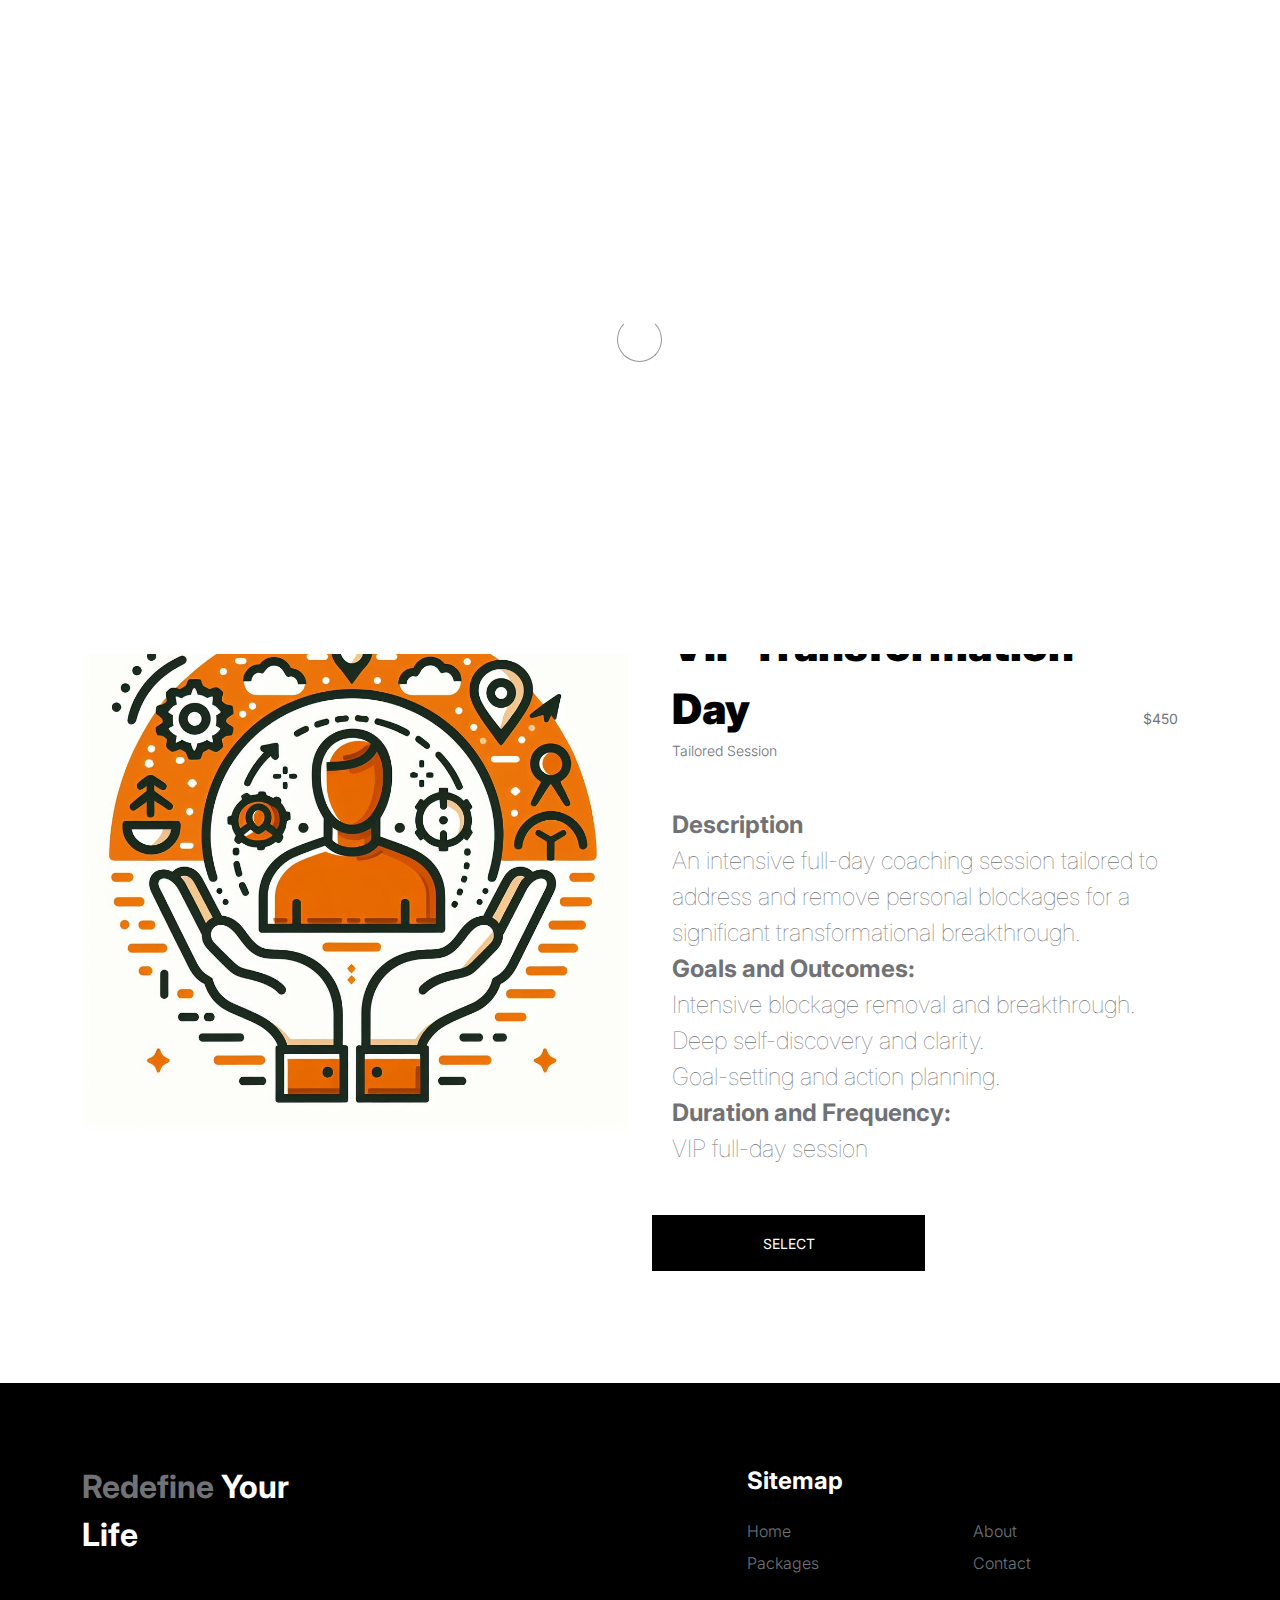
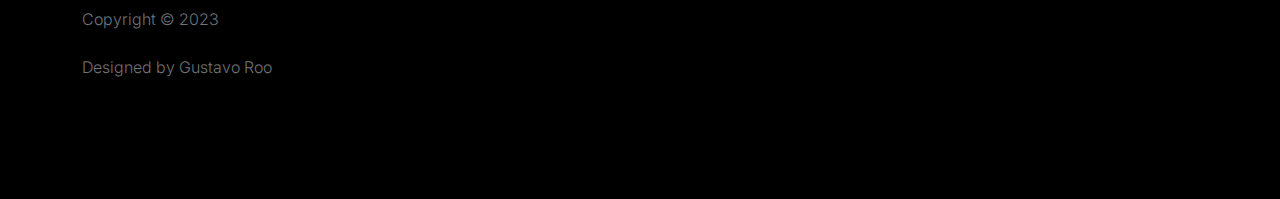
<file: product-detail2.html>
<!DOCTYPE html>
<html lang="en">
  <head>
    <meta charset="utf-8" />
    <meta name="viewport" content="width=device-width, initial-scale=1" />

    <meta name="description" content="" />
    <meta name="author" content="" />

    <title>Redefine Your Life - Product Detail</title>

    <!-- CSS FILES -->
    <link rel="preconnect" href="https://fonts.googleapis.com" />

    <link rel="preconnect" href="https://fonts.gstatic.com" crossorigin />

    <link href="https://fonts.googleapis.com/css2?family=Inter:wght@100;300;400;700;900&display=swap" rel="stylesheet" />

    <link href="css/bootstrap.min.css" rel="stylesheet" />
    <link href="css/bootstrap-icons.css" rel="stylesheet" />

    <link rel="stylesheet" href="css/slick.css" />

    <link href="css/laziena.css" rel="stylesheet" />

  </head>

  <body>
    <section class="preloader">
      <div class="spinner">
        <span class="sk-inner-circle"></span>
      </div>
    </section>

    <main>
      <nav class="navbar navbar-expand-lg">
        <div class="container">
          <button class="navbar-toggler" type="button" data-bs-toggle="collapse" data-bs-target="#navbarNav" aria-controls="navbarNav" aria-expanded="false" aria-label="Toggle navigation">
            <span class="navbar-toggler-icon"></span>
          </button>

          <a class="navbar-brand" href="index.html">
            <strong><span>Redefine</span> Your Life</strong>
          </a>

          <div class="collapse navbar-collapse" id="navbarNav">
            <ul class="navbar-nav mx-auto">
              <li class="nav-item">
                <a class="nav-link" href="index.html">Home</a>
              </li>

              <li class="nav-item">
                <a class="nav-link" href="about.html">About</a>
              </li>

              <li class="nav-item">
                <a class="nav-link" href="products.html">Packages</a>
              </li>

              <li class="nav-item">
                <a class="nav-link" href="contact.html">Contact</a>
              </li>
            </ul>
          </div>
        </div>
      </nav>

      <header class="site-header section-padding d-flex justify-content-center align-items-center">
        <div class="container">
          <div class="row">
            <div class="col-lg-10 col-12">
              <h1>
                <span class="d-block text-dark">Your Next Chapter:</span>
                <span class="d-block text-primary">One click away.</span>
              </h1>
            </div>
          </div>
        </div>
      </header>

      <section class="product-detail section-padding">
        <div class="container">
          <div class="row">
            <div class="col-lg-6 col-12">
              <div class="product-thumb">
                <img src="images/product/pkg2.JPG" class="img-fluid product-image" alt="" />
              </div>
            </div>

            <div class="col-lg-6 col-12">
              <div class="product-info d-flex">
                <div>
                  <h2 class="product-title mb-0">VIP Transformation Day</h2>

                  <p class="product-p">Tailored Session</p>
                </div>

                <small class="product-price text-muted ms-auto mt-auto mb-5">$450</small>
              </div>

              <div class="product-description">
                <p class="lead mb-5">
                  <b>Description</b><br />
                  An intensive full-day coaching session tailored to address and remove personal blockages
                  for a significant transformational breakthrough.<br />
                  
                  <b>Goals and Outcomes:</b><br />
                  
                  Intensive blockage removal and breakthrough.<br />
                  Deep self-discovery and clarity.<br />
                  Goal-setting and action planning.<br />
                  <b>Duration and Frequency:</b><br />
                  VIP full-day session
                </p>
              </div>


                <div class="col-lg-6 col-12 mt-4 mt-lg-0">
                  <button type="submit" class="btn custom-btn cart-btn" data-bs-toggle="modal" onclick="openEmail()">Select</button>
                </div>

            
              </div>
            </div>
          </div>
        </div>
      </section>

    </main>

    <footer class="site-footer">
      <div class="container">
        <div class="row">
          <div class="col-lg-3 col-10 me-auto mb-4">
            <h4 class="text-white mb-3"><a href="index.html">Redefine</a> Your Life</h4>
            <p class="copyright-text text-muted mt-lg-5 mb-4 mb-lg-0">Copyright © 2023</p>
            <br />
            <p class="copyright-text">Designed by <a href="https://www.gustavoroo.com/" target="_blank">Gustavo Roo</a></p>
          </div>

          <div class="col-lg-5 col-8">
            <h5 class="text-white mb-3">Sitemap</h5>

            <ul class="footer-menu d-flex flex-wrap">

              <li class="footer-menu-item"><a href="index.html" class="footer-menu-link">Home</a></li>

              <li class="footer-menu-item"><a href="about.html" class="footer-menu-link">About</a></li>

              <li class="footer-menu-item"><a href="products.html" class="footer-menu-link">Packages</a></li>

              <li class="footer-menu-item"><a href="contact.html" class="footer-menu-link">Contact</a></li>
            </ul>
          </div>

        </div>
      </div>
    </footer>

    <!-- JAVASCRIPT FILES -->
    <script src="js/jquery.min.js"></script>
    <script src="js/bootstrap.bundle.min.js"></script>
    <script src="js/Headroom.js"></script>
    <script src="js/jQuery.headroom.js"></script>
    <script src="js/slick.min.js"></script>
    <script src="js/custom.js"></script>
    <script>
    function openEmail() {
      var emailAddress = "redefineyourlife@laziena.com";
        var subject = "VIP Transformation Day";
        var body = "Hello,\n\nI would like to contact you about the VIP Transformation Day. Please send me more details to get started";
        var mailtoLink = "mailto:" + emailAddress + "?subject=" + encodeURIComponent(subject) + "&body=" + encodeURIComponent(body);
          // Open the email in a new pop-up window
          window.location.href = mailtoLink;

    }
</script>
  </body>
</html>
</file>
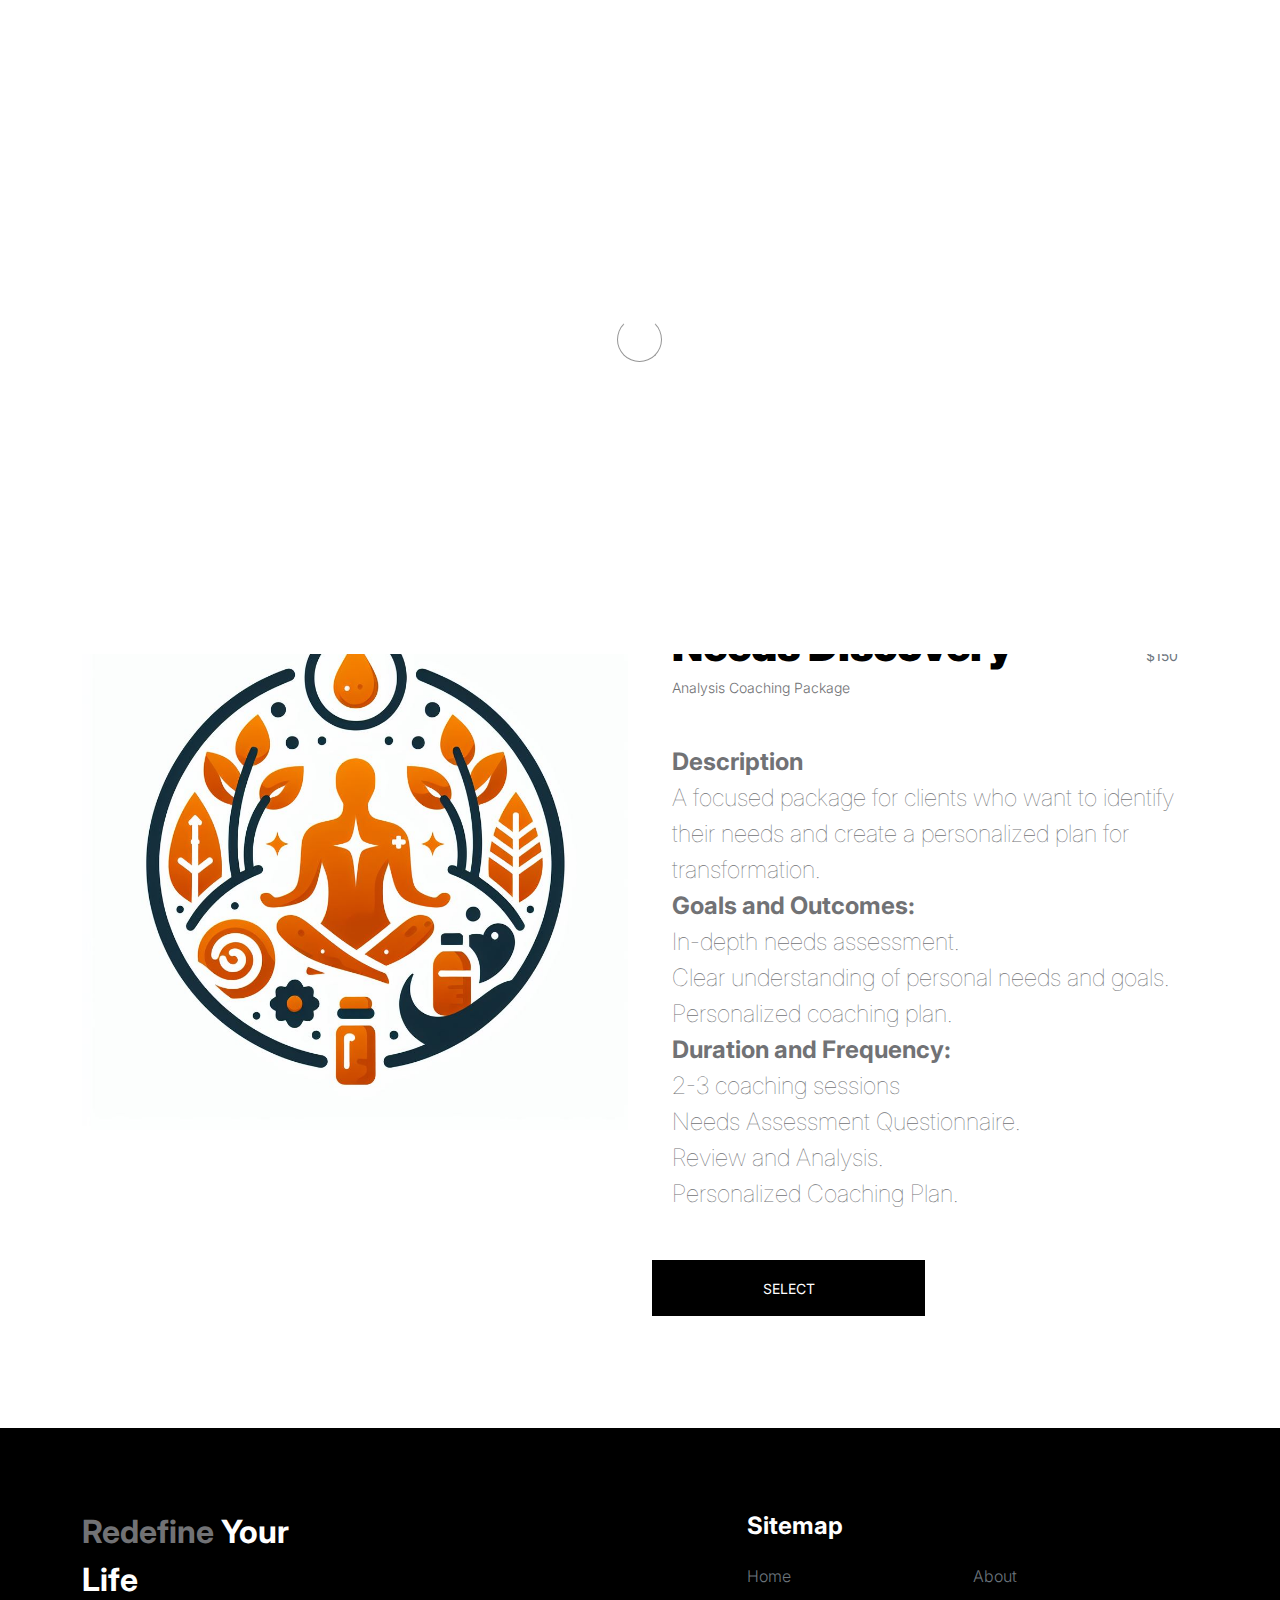
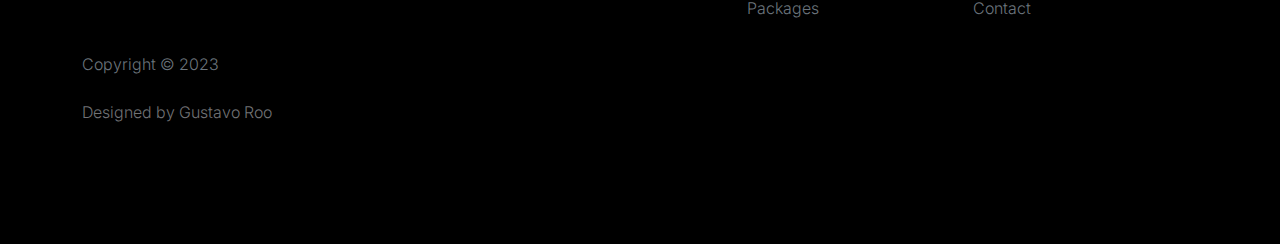
<file: product-detail3.html>
<!DOCTYPE html>
<html lang="en">
  <head>
    <meta charset="utf-8" />
    <meta name="viewport" content="width=device-width, initial-scale=1" />

    <meta name="description" content="" />
    <meta name="author" content="" />

    <title>Redefine Your Life - Product Detail</title>

    <!-- CSS FILES -->
    <link rel="preconnect" href="https://fonts.googleapis.com" />

    <link rel="preconnect" href="https://fonts.gstatic.com" crossorigin />

    <link href="https://fonts.googleapis.com/css2?family=Inter:wght@100;300;400;700;900&display=swap" rel="stylesheet" />

    <link href="css/bootstrap.min.css" rel="stylesheet" />
    <link href="css/bootstrap-icons.css" rel="stylesheet" />

    <link rel="stylesheet" href="css/slick.css" />

    <link href="css/laziena.css"  rel="stylesheet" />

  </head>

  <body>
    <section class="preloader">
      <div class="spinner">
        <span class="sk-inner-circle"></span>
      </div>
    </section>

    <main>
      <nav class="navbar navbar-expand-lg">
        <div class="container">
          <button class="navbar-toggler" type="button" data-bs-toggle="collapse" data-bs-target="#navbarNav" aria-controls="navbarNav" aria-expanded="false" aria-label="Toggle navigation">
            <span class="navbar-toggler-icon"></span>
          </button>

          <a class="navbar-brand" href="index.html">
            <strong><span>Redefine</span> Your Life</strong>
          </a>

          <div class="collapse navbar-collapse" id="navbarNav">
            <ul class="navbar-nav mx-auto">
              <li class="nav-item">
                <a class="nav-link" href="index.html">Home</a>
              </li>

              <li class="nav-item">
                <a class="nav-link" href="about.html">About</a>
              </li>

              <li class="nav-item">
                <a class="nav-link" href="products.html">Packages</a>
              </li>

              <li class="nav-item">
                <a class="nav-link" href="contact.html">Contact</a>
              </li>
            </ul>
          </div>
        </div>
      </nav>

      <header class="site-header section-padding d-flex justify-content-center align-items-center">
        <div class="container">
          <div class="row">
            <div class="col-lg-10 col-12">
              <h1>
                <span class="d-block text-dark">Your Next Chapter:</span>
                <span class="d-block text-primary">One click away.</span>
              </h1>
            </div>
          </div>
        </div>
      </header>

      <section class="product-detail section-padding">
        <div class="container">
          <div class="row">
            <div class="col-lg-6 col-12">
              <div class="product-thumb">
                <img src="images/product/pkg3.JPG" class="img-fluid product-image" alt="" />
              </div>
            </div>

            <div class="col-lg-6 col-12">
              <div class="product-info d-flex">
                <div>
                  <h2 class="product-title mb-0">Needs Discovery</h2>

                  <p class="product-p">Analysis Coaching Package</p>
                </div>

                <small class="product-price text-muted ms-auto mt-auto mb-5">$150</small>
              </div>

              <div class="product-description">
                <p class="lead mb-5">
                  <b>Description</b><br />
                  A focused package for clients who want to identify their needs and create a personalized
                  plan for transformation.<br />
                  
                  <b>Goals and Outcomes:</b><br />

                  In-depth needs assessment.<br />
                  Clear understanding of personal needs and goals.<br />
                  Personalized coaching plan.<br />
                  <b>Duration and Frequency:</b><br />
                  2-3 coaching sessions<br />
                  Needs Assessment Questionnaire.<br />
                  Review and Analysis.<br />
                  Personalized Coaching Plan.<br />
                </p>
              </div>


                <div class="col-lg-6 col-12 mt-4 mt-lg-0">
                  <button type="submit" class="btn custom-btn cart-btn" data-bs-toggle="modal" onclick="openEmail()">Select</button>
                </div>

            
              </div>
            </div>
          </div>
        </div>
      </section>

    </main>

    <footer class="site-footer">
      <div class="container">
        <div class="row">
          <div class="col-lg-3 col-10 me-auto mb-4">
            <h4 class="text-white mb-3"><a href="index.html">Redefine</a> Your Life</h4>
            <p class="copyright-text text-muted mt-lg-5 mb-4 mb-lg-0">Copyright © 2023</p>
            <br />
            <p class="copyright-text">Designed by <a href="https://www.gustavoroo.com/" target="_blank">Gustavo Roo</a></p>
          </div>

          <div class="col-lg-5 col-8">
            <h5 class="text-white mb-3">Sitemap</h5>

            <ul class="footer-menu d-flex flex-wrap">

              <li class="footer-menu-item"><a href="index.html" class="footer-menu-link">Home</a></li>

              <li class="footer-menu-item"><a href="about.html" class="footer-menu-link">About</a></li>

              <li class="footer-menu-item"><a href="products.html" class="footer-menu-link">Packages</a></li>

              <li class="footer-menu-item"><a href="contact.html" class="footer-menu-link">Contact</a></li>
            </ul>
          </div>

        </div>
      </div>
    </footer>

    <!-- JAVASCRIPT FILES -->
    <script src="js/jquery.min.js"></script>
    <script src="js/bootstrap.bundle.min.js"></script>
    <script src="js/Headroom.js"></script>
    <script src="js/jQuery.headroom.js"></script>
    <script src="js/slick.min.js"></script>
    <script src="js/custom.js"></script>
    <script>
    function openEmail() {
      var emailAddress = "redefineyourlife@laziena.com";
        var subject = "Needs Discovery Package";
        var body = "Hello,\n\nI would like to contact you about the Needs Discovery Package. Please send me more details to get started";
        var mailtoLink = "mailto:" + emailAddress + "?subject=" + encodeURIComponent(subject) + "&body=" + encodeURIComponent(body);
          // Open the email in a new pop-up window
          window.location.href = mailtoLink;
    }
</script>
  </body>
</html>
</file>
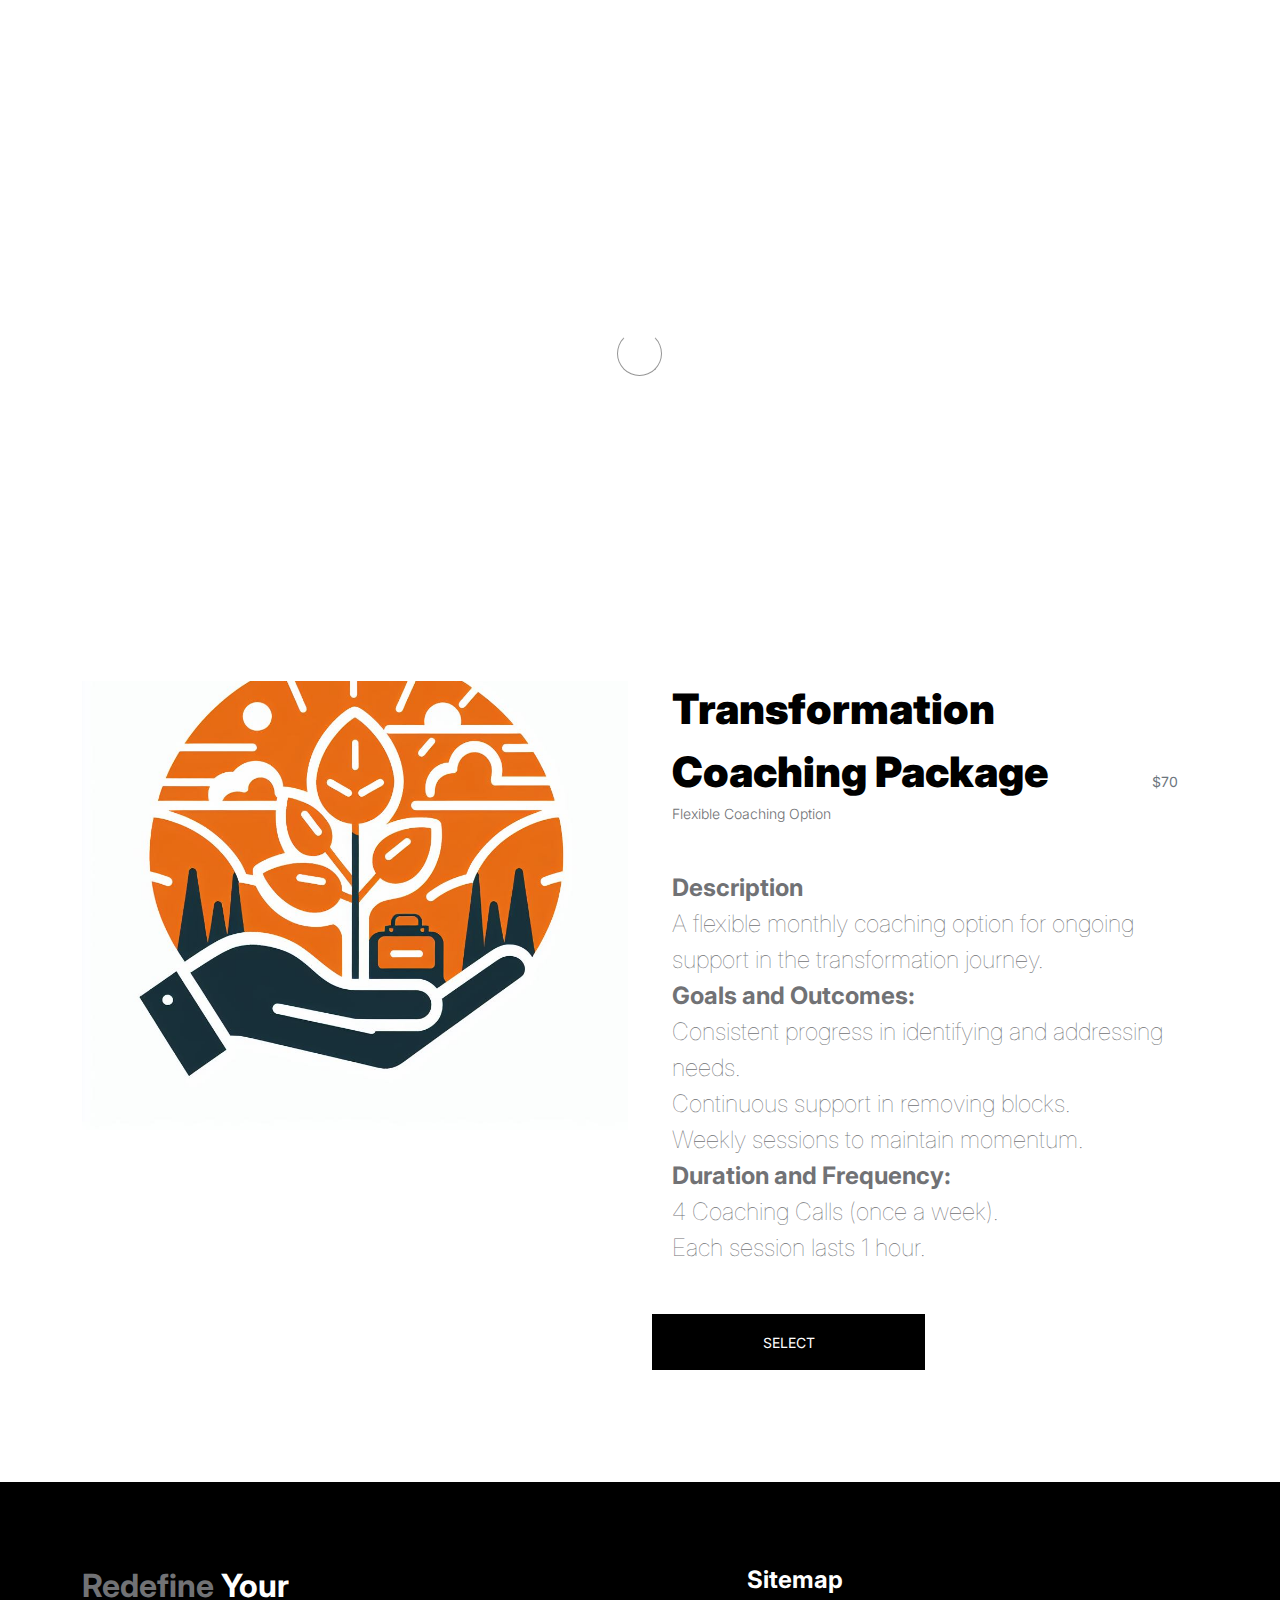
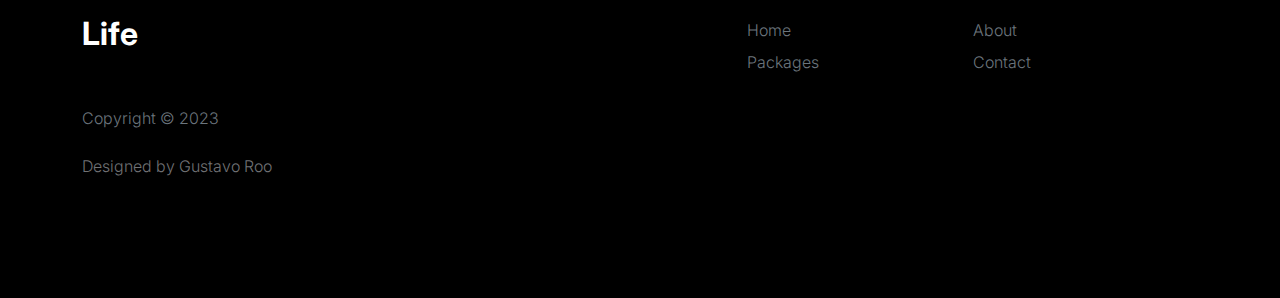
<file: product-detail4.html>
<!DOCTYPE html>
<html lang="en">
  <head>
    <meta charset="utf-8" />
    <meta name="viewport" content="width=device-width, initial-scale=1" />

    <meta name="description" content="" />
    <meta name="author" content="" />

    <title>Redefine Your Life - Product Detail</title>

    <!-- CSS FILES -->
    <link rel="preconnect" href="https://fonts.googleapis.com" />

    <link rel="preconnect" href="https://fonts.gstatic.com" crossorigin />

    <link href="https://fonts.googleapis.com/css2?family=Inter:wght@100;300;400;700;900&display=swap" rel="stylesheet" />

    <link href="css/bootstrap.min.css" rel="stylesheet" />
    <link href="css/bootstrap-icons.css" rel="stylesheet" />

    <link rel="stylesheet" href="css/slick.css" />

    <link href="css/laziena.css" rel="stylesheet" />

  </head>

  <body>
    <section class="preloader">
      <div class="spinner">
        <span class="sk-inner-circle"></span>
      </div>
    </section>

    <main>
      <nav class="navbar navbar-expand-lg">
        <div class="container">
          <button class="navbar-toggler" type="button" data-bs-toggle="collapse" data-bs-target="#navbarNav" aria-controls="navbarNav" aria-expanded="false" aria-label="Toggle navigation">
            <span class="navbar-toggler-icon"></span>
          </button>

          <a class="navbar-brand" href="index.html">
            <strong><span>Redefine</span> Your Life</strong>
          </a>

          <div class="collapse navbar-collapse" id="navbarNav">
            <ul class="navbar-nav mx-auto">
              <li class="nav-item">
                <a class="nav-link" href="index.html">Home</a>
              </li>

              <li class="nav-item">
                <a class="nav-link" href="about.html">About</a>
              </li>

              <li class="nav-item">
                <a class="nav-link" href="products.html">Packages</a>
              </li>

              <li class="nav-item">
                <a class="nav-link" href="contact.html">Contact</a>
              </li>
            </ul>
          </div>
        </div>
      </nav>

      <header class="site-header section-padding d-flex justify-content-center align-items-center">
        <div class="container">
          <div class="row">
            <div class="col-lg-10 col-12">
              <h1>
                <span class="d-block text-dark">Your Next Chapter:</span>
                <span class="d-block text-primary">One click away.</span>
              </h1>
            </div>
          </div>
        </div>
      </header>

      <section class="product-detail section-padding">
        <div class="container">
          <div class="row">
            <div class="col-lg-6 col-12">
              <div class="product-thumb">
                <img src="images/product/pkg4.JPG" class="img-fluid product-image" alt="" />
              </div>
            </div>

            <div class="col-lg-6 col-12">
              <div class="product-info d-flex">
                <div>
                  <h2 class="product-title mb-0">Monthly Transformation Coaching Package
                  </h2>

                  <p class="product-p">Flexible Coaching Option</p>
                </div>

                <small class="product-price text-muted ms-auto mt-auto mb-5">$70</small>
              </div>

              <div class="product-description">
                <p class="lead mb-5">
                  <b>Description</b><br />
                  A flexible monthly coaching option for ongoing support in the transformation journey.<br />
                  
                  <b>Goals and Outcomes:</b><br />
                  
                  Consistent progress in identifying and addressing needs.
                  <br />
                  Continuous support in removing blocks. <br />
                  Weekly sessions to maintain momentum. <br />
                  <b>Duration and Frequency:</b><br />
                  4 Coaching Calls (once a week).<br />
                  Each session lasts 1 hour.<br />
                </p>
              </div>


                <div class="col-lg-6 col-12 mt-4 mt-lg-0">
                  <button type="submit" class="btn custom-btn cart-btn" data-bs-toggle="modal" onclick="openEmail()">Select</button>
                </div>

            
              </div>
            </div>
          </div>
        </div>
      </section>

    </main>

    <footer class="site-footer">
      <div class="container">
        <div class="row">
          <div class="col-lg-3 col-10 me-auto mb-4">
            <h4 class="text-white mb-3"><a href="index.html">Redefine</a> Your Life</h4>
            <p class="copyright-text text-muted mt-lg-5 mb-4 mb-lg-0">Copyright © 2023</p>
            <br />
            <p class="copyright-text">Designed by <a href="https://www.gustavoroo.com/" target="_blank">Gustavo Roo</a></p>
          </div>

          <div class="col-lg-5 col-8">
            <h5 class="text-white mb-3">Sitemap</h5>

            <ul class="footer-menu d-flex flex-wrap">

              <li class="footer-menu-item"><a href="index.html" class="footer-menu-link">Home</a></li>

              <li class="footer-menu-item"><a href="about.html" class="footer-menu-link">About</a></li>

              <li class="footer-menu-item"><a href="products.html" class="footer-menu-link">Packages</a></li>

              <li class="footer-menu-item"><a href="contact.html" class="footer-menu-link">Contact</a></li>
            </ul>
          </div>

        </div>
      </div>
    </footer>

    <!-- JAVASCRIPT FILES -->
    <script src="js/jquery.min.js"></script>
    <script src="js/bootstrap.bundle.min.js"></script>
    <script src="js/Headroom.js"></script>
    <script src="js/jQuery.headroom.js"></script>
    <script src="js/slick.min.js"></script>
    <script src="js/custom.js"></script>
    <script>
    function openEmail() {
      var emailAddress = "redefineyourlife@laziena.com";
        var subject = "Flexible Coaching Option Package";
        var body = "Hello,\n\nI would like to contact you about the Flexible Coaching Coaching Package. Please send me more details to get started";
        var mailtoLink = "mailto:" + emailAddress + "?subject=" + encodeURIComponent(subject) + "&body=" + encodeURIComponent(body);
          // Open the email in a new pop-up window
          window.location.href = mailtoLink;

    }
</script>
  </body>
</html>
</file>
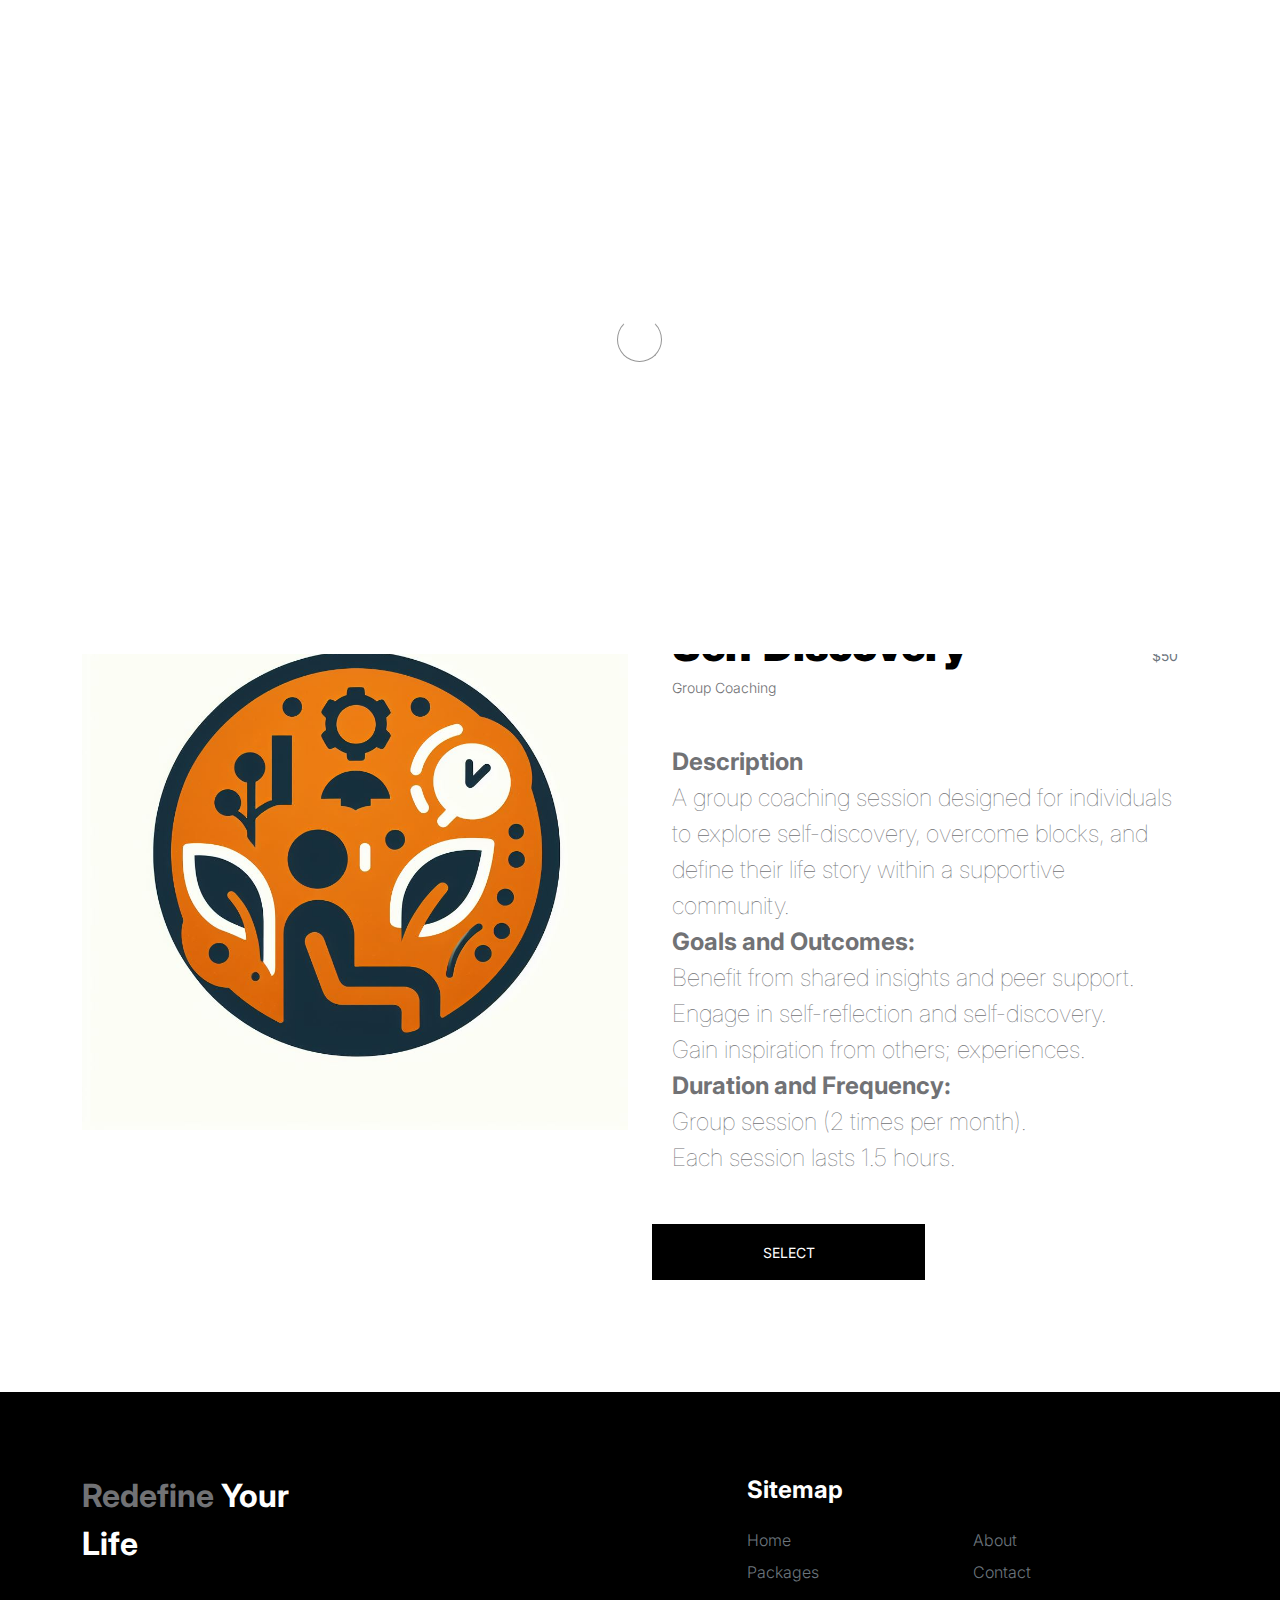
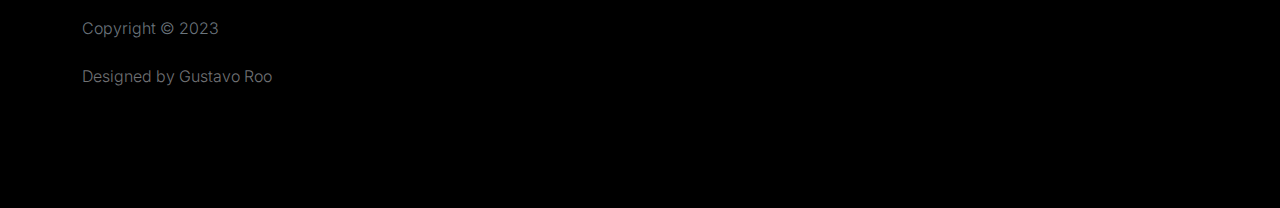
<file: product-detail5.html>
<!DOCTYPE html>
<html lang="en">
  <head>
    <meta charset="utf-8" />
    <meta name="viewport" content="width=device-width, initial-scale=1" />

    <meta name="description" content="" />
    <meta name="author" content="" />

    <title>Redefine Your Life - Product Detail</title>

    <!-- CSS FILES -->
    <link rel="preconnect" href="https://fonts.googleapis.com" />

    <link rel="preconnect" href="https://fonts.gstatic.com" crossorigin />

    <link href="https://fonts.googleapis.com/css2?family=Inter:wght@100;300;400;700;900&display=swap" rel="stylesheet" />

    <link href="css/bootstrap.min.css" rel="stylesheet" />
    <link href="css/bootstrap-icons.css" rel="stylesheet" />

    <link rel="stylesheet" href="css/slick.css" />

    <link href="css/laziena.css" rel="stylesheet" />

  </head>

  <body>
    <section class="preloader">
      <div class="spinner">
        <span class="sk-inner-circle"></span>
      </div>
    </section>

    <main>
      <nav class="navbar navbar-expand-lg">
        <div class="container">
          <button class="navbar-toggler" type="button" data-bs-toggle="collapse" data-bs-target="#navbarNav" aria-controls="navbarNav" aria-expanded="false" aria-label="Toggle navigation">
            <span class="navbar-toggler-icon"></span>
          </button>

          <a class="navbar-brand" href="index.html">
            <strong><span>Redefine</span> Your Life</strong>
          </a>

          <div class="collapse navbar-collapse" id="navbarNav">
            <ul class="navbar-nav mx-auto">
              <li class="nav-item">
                <a class="nav-link" href="index.html">Home</a>
              </li>

              <li class="nav-item">
                <a class="nav-link" href="about.html">About</a>
              </li>

              <li class="nav-item">
                <a class="nav-link" href="products.html">Packages</a>
              </li>

              <li class="nav-item">
                <a class="nav-link" href="contact.html">Contact</a>
              </li>
            </ul>
          </div>
        </div>
      </nav>

      <header class="site-header section-padding d-flex justify-content-center align-items-center">
        <div class="container">
          <div class="row">
            <div class="col-lg-10 col-12">
              <h1>
                <span class="d-block text-dark">Your Next Chapter:</span>
                <span class="d-block text-primary">One click away.</span>
              </h1>
            </div>
          </div>
        </div>
      </header>

      <section class="product-detail section-padding">
        <div class="container">
          <div class="row">
            <div class="col-lg-6 col-12">
              <div class="product-thumb">
                <img src="images/product/pkg5.JPG" class="img-fluid product-image" alt="" />
              </div>
            </div>

            <div class="col-lg-6 col-12">
              <div class="product-info d-flex">
                <div>
                  <h2 class="product-title mb-0">Self Discovery</h2>

                  <p class="product-p">Group Coaching</p>
                </div>

                <small class="product-price text-muted ms-auto mt-auto mb-5">$50</small>
              </div>

              <div class="product-description">
                <p class="lead mb-5">
                  <b>Description</b><br />
                  A group coaching session designed for individuals to explore self-discovery, overcome
                  blocks, and define their life story within a supportive community.<br />
                  
                  <b>Goals and Outcomes:</b><br />
                  
                  Benefit from shared insights and peer support.<br />
                  Engage in self-reflection and self-discovery.<br />
                  Gain inspiration from others; experiences.<br />
                  <b>Duration and Frequency:</b><br />
                  Group session (2 times per month).<br />
                  Each session lasts 1.5 hours.<br />
                </p>
              </div>


                <div class="col-lg-6 col-12 mt-4 mt-lg-0">
                  <button type="submit" class="btn custom-btn cart-btn" data-bs-toggle="modal" onclick="openEmail()">Select</button>
                </div>

            
              </div>
            </div>
          </div>
        </div>
      </section>

    </main>

    <footer class="site-footer">
      <div class="container">
        <div class="row">
          <div class="col-lg-3 col-10 me-auto mb-4">
            <h4 class="text-white mb-3"><a href="index.html">Redefine</a> Your Life</h4>
            <p class="copyright-text text-muted mt-lg-5 mb-4 mb-lg-0">Copyright © 2023</p>
            <br />
            <p class="copyright-text">Designed by <a href="https://www.gustavoroo.com/" target="_blank">Gustavo Roo</a></p>
          </div>

          <div class="col-lg-5 col-8">
            <h5 class="text-white mb-3">Sitemap</h5>

            <ul class="footer-menu d-flex flex-wrap">

              <li class="footer-menu-item"><a href="index.html" class="footer-menu-link">Home</a></li>

              <li class="footer-menu-item"><a href="about.html" class="footer-menu-link">About</a></li>

              <li class="footer-menu-item"><a href="products.html" class="footer-menu-link">Packages</a></li>

              <li class="footer-menu-item"><a href="contact.html" class="footer-menu-link">Contact</a></li>
            </ul>
          </div>

        </div>
      </div>
    </footer>

    <!-- JAVASCRIPT FILES -->
    <script src="js/jquery.min.js"></script>
    <script src="js/bootstrap.bundle.min.js"></script>
    <script src="js/Headroom.js"></script>
    <script src="js/jQuery.headroom.js"></script>
    <script src="js/slick.min.js"></script>
    <script src="js/custom.js"></script>
    <script>
    function openEmail() {
      var emailAddress = "redefineyourlife@laziena.com";
        var subject = "Self Discovery Package";
        var body = "Hello,\n\nI would like to contact you about the Self Discovery Package. Please send me more details to get started";
        var mailtoLink = "mailto:" + emailAddress + "?subject=" + encodeURIComponent(subject) + "&body=" + encodeURIComponent(body);
          // Open the email in a new pop-up window
          window.location.href = mailtoLink;

    }
</script>
  </body>
</html>
</file>
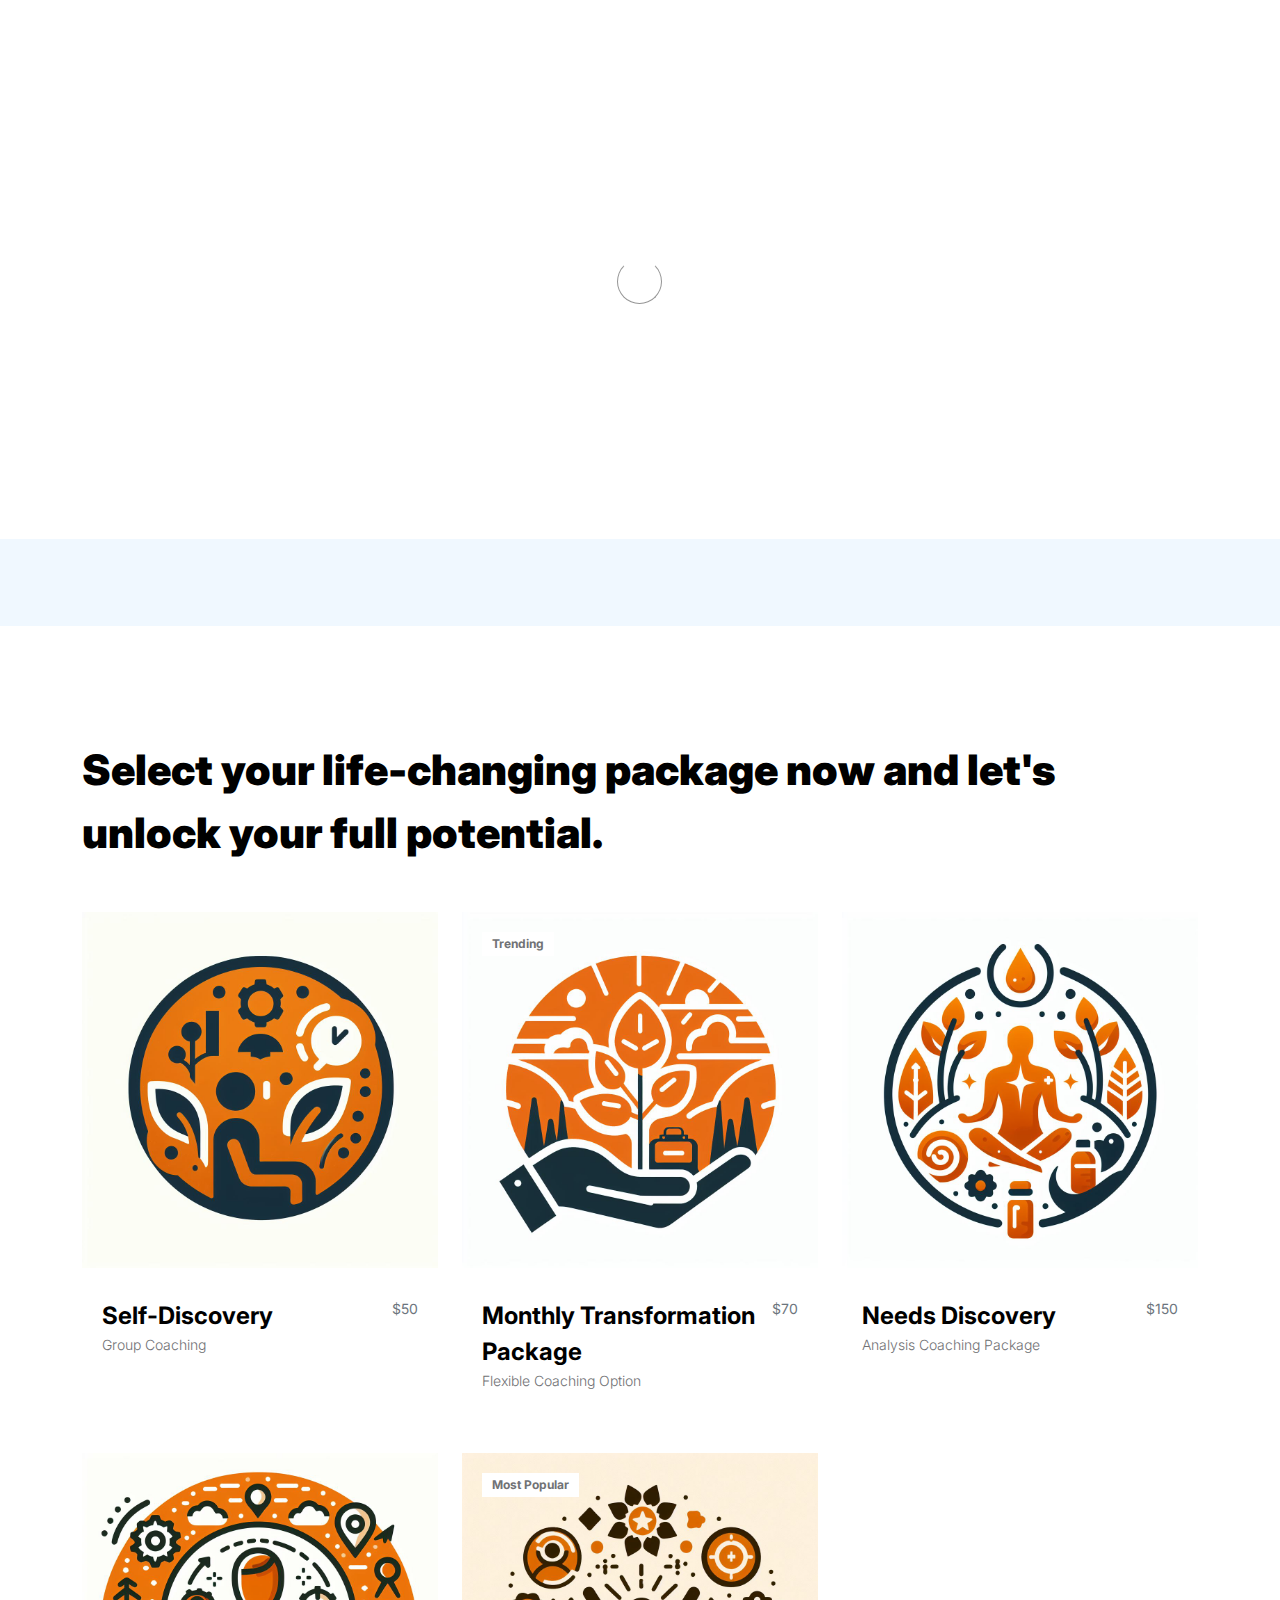
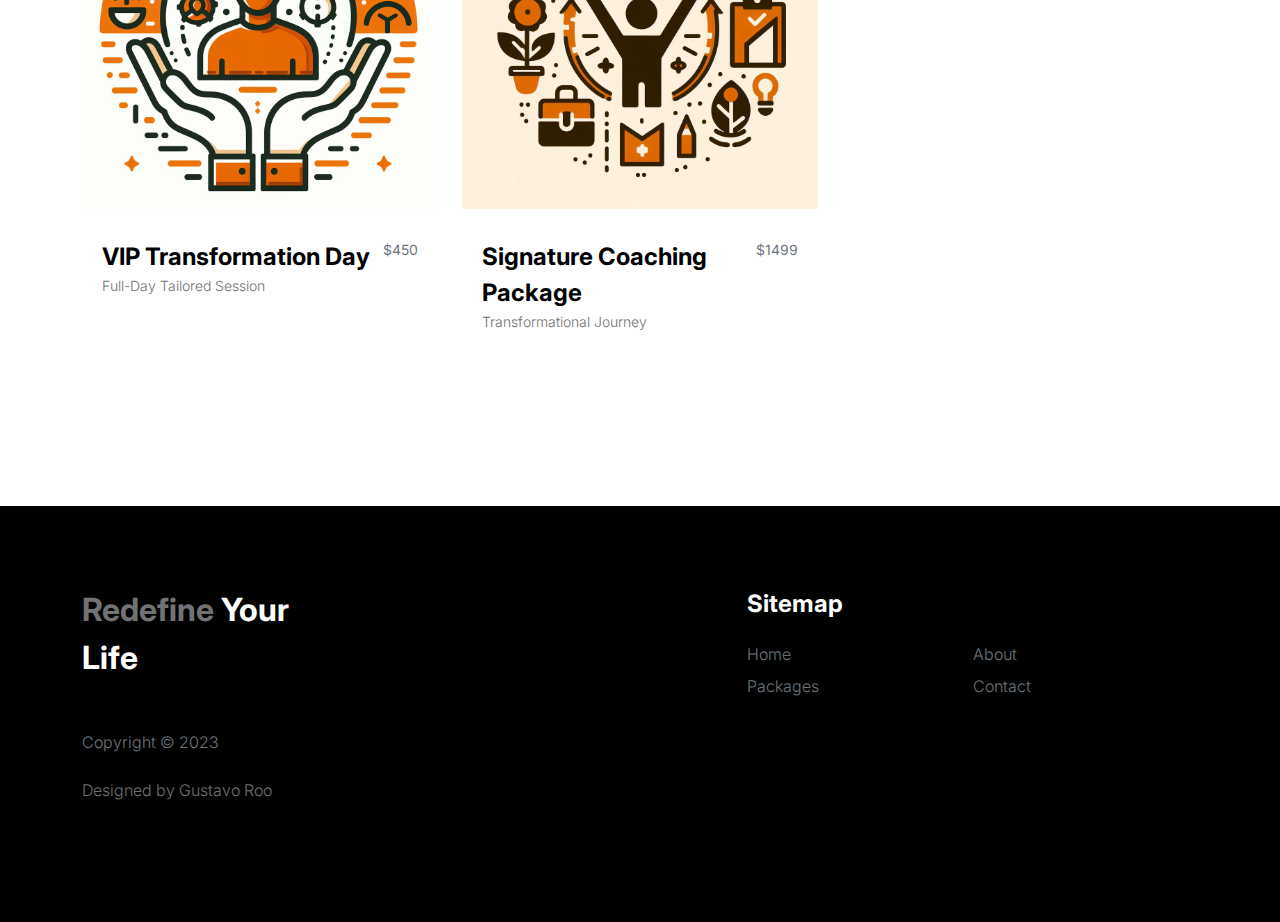
<file: products.html>
<!DOCTYPE html>
<html lang="en">
  <head>
    <meta charset="utf-8" />
    <meta name="viewport" content="width=device-width, initial-scale=1" />

    <meta name="description" content="" />
    <meta name="author" content="" />

    <title>Redefine Your Life - Products</title>

    <!-- CSS FILES -->
    <link rel="preconnect" href="https://fonts.googleapis.com" />

    <link rel="preconnect" href="https://fonts.gstatic.com" crossorigin />

    <link href="https://fonts.googleapis.com/css2?family=Inter:wght@100;300;400;700;900&display=swap" rel="stylesheet" />

    <link href="css/bootstrap.min.css" rel="stylesheet" />
    <link href="css/bootstrap-icons.css" rel="stylesheet" />

    <link rel="stylesheet" href="css/slick.css" />

    <link href="css/laziena.css" rel="stylesheet" />
  </head>

  <body>
    <section class="preloader">
      <div class="spinner">
        <span class="sk-inner-circle"></span>
      </div>
    </section>

    <main>
      <nav class="navbar navbar-expand-lg">
        <div class="container">
          <button class="navbar-toggler" type="button" data-bs-toggle="collapse" data-bs-target="#navbarNav" aria-controls="navbarNav" aria-expanded="false" aria-label="Toggle navigation">
            <span class="navbar-toggler-icon"></span>
          </button>

          <!-- Top Menu -->

          <a class="navbar-brand" href="index.html">
            <strong><span>Redefine</span> Your Life</strong>
          </a>

          <div class="collapse navbar-collapse" id="navbarNav">
            <ul class="navbar-nav mx-auto">
              <li class="nav-item">
                <a class="nav-link" href="index.html">Home</a>
              </li>

              <li class="nav-item">
                <a class="nav-link" href="about.html">About</a>
              </li>

              <li class="nav-item">
                <a class="nav-link active" href="products.html">Packages</a>
              </li>

              <li class="nav-item">
                <a class="nav-link" href="contact.html">Contact</a>
              </li>
            </ul>
          </div>
        </div>
      </nav>

      <header class="site-header section-padding d-flex justify-content-center align-items-center">
        <div class="container">
          <div class="row">
            <div class="col-lg-10 col-12">
              <h1>
                <span class="d-block text-dark">Embrace the journey, pick a package, and let's </span>
                <span class="d-block text-primary">embark on this empowering adventure together!</span>
              </h1>
            </div>
          </div>
        </div>
      </header>

      <!-- Banner with Image-->

      <section class="products section-padding">
        <div class="container">
          <div class="row">
            <div class="col-12">
              <h2 class="mb-5">Select your life-changing package now and let's unlock your full potential.</h2>
            </div>

            <!-- Package Option-->

            <div class="col-lg-4 col-12 mb-3">
              <div class="product-thumb">
                <a href="product-detail5.html">
                  <img src="images/product/pkg5.JPG" class="img-fluid product-image" alt="" />
                </a>

                <div class="product-top d-flex"></div>

                <div class="product-info d-flex">
                  <div>
                    <h5 class="product-title mb-0">
                      <a href="product-detail5.html" class="product-title-link">Self-Discovery</a>
                    </h5>

                    <p class="product-p">Group Coaching</p>
                  </div>

                  <small class="product-price text-muted ms-auto">$50</small>
                </div>
              </div>
            </div>

            <!-- Package Option-->

            <div class="col-lg-4 col-12 mb-3">
              <div class="product-thumb">
                <a href="product-detail4.html">
                  <img src="images/product/pkg4.JPG" class="img-fluid product-image" alt="" />
                </a>

                <div class="product-top d-flex">
                  <span class="product-alert">Trending</span>
                </div>

                <div class="product-info d-flex">
                  <div>
                    <h5 class="product-title mb-0">
                      <a href="product-detail4.html" class="product-title-link">Monthly Transformation Package</a>
                    </h5>

                    <p class="product-p">Flexible Coaching Option</p>
                  </div>

                  <small class="product-price text-muted ms-auto">$70</small>
                </div>
              </div>
            </div>

            <!-- Package Option-->

            <div class="col-lg-4 col-12">
              <div class="product-thumb">
                <a href="product-detail3.html">
                  <img src="images/product/pkg3.JPG" class="img-fluid product-image" alt="" />
                </a>

                <div class="product-top d-flex"></div>

                <div class="product-info d-flex">
                  <div>
                    <h5 class="product-title mb-0">
                      <a href="product-detail3.html" class="product-title-link">Needs Discovery</a>
                    </h5>

                    <p class="product-p">Analysis Coaching Package</p>
                  </div>

                  <small class="product-price text-muted ms-auto">$150</small>
                </div>
              </div>
            </div>

            <!-- Package Option-->

            <div class="col-lg-4 col-12 mb-3">
              <div class="product-thumb">
                <a href="product-detail2.html">
                  <img src="images/product/pkg2.JPG" class="img-fluid product-image" alt="" />
                </a>

                <div class="product-info d-flex">
                  <div>
                    <h5 class="product-title mb-0">
                      <a href="product-detail2.html" class="product-title-link">VIP Transformation Day</a>
                    </h5>

                    <p class="product-p">Full-Day Tailored Session</p>
                  </div>

                  <small class="product-price text-muted ms-auto">$450</small>
                </div>
              </div>
            </div>

            <!-- Package Option-->

            <div class="col-lg-4 col-12 mb-3">
              <div class="product-thumb">
                <a href="product-detail.html">
                  <img src="images/product/pkg1.JPG" class="img-fluid product-image" alt="" />
                </a>

                <div class="product-top d-flex">
                  <span class="product-alert me-auto">Most Popular</span>
                </div>

                <div class="product-info d-flex">
                  <div>
                    <h5 class="product-title mb-0">
                      <a href="product-detail.html" class="product-title-link">Signature Coaching Package</a>
                    </h5>

                    <p class="product-p">Transformational Journey</p>
                  </div>

                  <small class="product-price text-muted ms-auto">$1499</small>
                </div>
              </div>
            </div>
          </div>
        </div>
      </section>
    </main>

    <footer class="site-footer">
      <div class="container">
        <div class="row">
          <div class="col-lg-3 col-10 me-auto mb-4">
            <h4 class="text-white mb-3"><a href="index.html">Redefine</a> Your Life</h4>
            <p class="copyright-text text-muted mt-lg-5 mb-4 mb-lg-0">Copyright © 2023</p>
            <br />
            <p class="copyright-text">Designed by <a href="https://www.gustavoroo.com/" target="_blank">Gustavo Roo</a></p>
          </div>

          <div class="col-lg-5 col-8">
            <h5 class="text-white mb-3">Sitemap</h5>

            <ul class="footer-menu d-flex flex-wrap">
              <li class="footer-menu-item"><a href="index.html" class="footer-menu-link">Home</a></li>

              <li class="footer-menu-item"><a href="about.html" class="footer-menu-link">About</a></li>

              <li class="footer-menu-item"><a href="products.html" class="footer-menu-link">Packages</a></li>

              <li class="footer-menu-item"><a href="contact.html" class="footer-menu-link">Contact</a></li>
            </ul>
          </div>
        </div>
      </div>
    </footer>

    <!-- JAVASCRIPT FILES -->
    <script src="js/jquery.min.js"></script>
    <script src="js/bootstrap.bundle.min.js"></script>
    <script src="js/Headroom.js"></script>
    <script src="js/jQuery.headroom.js"></script>
    <script src="js/slick.min.js"></script>
    <script src="js/custom.js"></script>
  </body>
</html>
</file>
<file: css/laziena.css>
/*---------------------------------------
  CUSTOM PROPERTIES ( VARIABLES )             
-----------------------------------------*/
:root {
  --white-color: #ffffff;
  --primary-color: #ff4400;
  --section-bg-color: #f0f8ff;
  --dark-color: #000000;
  --grey-color: #d0d1d1;
  --p-color: #717275;

  --body-font-family: "Inter", sans-serif;

  --h5-font-size: 24px;
  --p-font-size: 20px;
  --copyright-text-font-size: 16px;
  --product-link-font-size: 14px;
  --custom-link-font-size: 12px;

  --font-weight-thin: 100;
  --font-weight-light: 300;
  --font-weight-normal: 400;
  --font-weight-bold: 700;
  --font-weight-black: 900;
}

body,
html {
  height: 100%;
}

html {
  scroll-behavior: smooth;
}

@media screen and (prefers-reduced-motion: reduce) {
  html {
    scroll-behavior: auto;
  }
}

body {
  background: var(--white-color);
  font-family: var(--body-font-family);
  position: relative;
}

/*---------------------------------------
  TYPOGRAPHY               
-----------------------------------------*/

h2,
h3,
h4,
h5,
h6 {
  color: var(--dark-color);
  line-height: inherit;
}

h1,
h2,
h3,
h4,
h5,
h6 {
  font-weight: var(--font-weight-bold);
}

h1,
h2 {
  font-weight: var(--font-weight-black);
}

h1 {
  font-size: 64px;
  line-height: normal;
}

h2 {
  font-size: 42px;
}

h3 {
  font-size: 36px;
}

h4 {
  font-size: 32px;
}

h5 {
  font-size: 24px;
}

h6 {
  font-size: 20px;
}

p {
  color: var(--p-color);
  font-size: var(--p-font-size);
  font-weight: var(--font-weight-light);
}

a,
button {
  touch-action: manipulation;
  transition: all 0.3s;
}

a {
  color: var(--p-color);
  text-decoration: none;
}

a:hover {
  color: var(--primary-color);
}

.text-primary {
  color: var(--primary-color) !important;
}

::selection {
  background: var(--primary-color);
  color: var(--white-color);
}

/*---------------------------------------
  CUSTOM LINK               
-----------------------------------------*/
.custom-link {
  color: var(--p-color);
  font-size: var(--custom-link-font-size);
  font-weight: var(--font-weight-bold);
  text-transform: uppercase;
  position: relative;
}

.custom-link i {
  position: absolute;
  opacity: 0;
  bottom: 0;
  left: 100%;
  transition: all 0.3s;
  line-height: normal;
}

.custom-link:hover i {
  opacity: 1;
  left: 101%;
}

.lead {
  font-size: 1.5rem;
  font-weight: var(--font-weight-thin);
}

b,
strong {
  font-weight: var(--font-weight-bold);
}

/*---------------------------------------
  PRE LOADER               
-----------------------------------------*/
.preloader {
  position: fixed;
  top: 0;
  left: 0;
  width: 100%;
  height: 100%;
  z-index: 99999;
  display: flex;
  flex-flow: row nowrap;
  justify-content: center;
  align-items: center;
  background: none repeat scroll 0 0 var(--white-color);
}

.spinner {
  border: 1px solid transparent;
  border-radius: 5px;
  position: relative;
}

.spinner::before {
  content: "";
  box-sizing: border-box;
  position: absolute;
  top: 50%;
  left: 50%;
  width: 45px;
  height: 45px;
  margin-top: -10px;
  margin-left: -23px;
  border-radius: 50%;
  border: 1px solid #959595;
  border-top-color: var(--white-color);
  animation: spinner 0.9s linear infinite;
}

@keyframes spinner {
  to {
    transform: rotate(360deg);
  }
}

/*---------------------------------------
  CUSTOM BUTTON & ICON              
-----------------------------------------*/
.custom-btn {
  background: var(--dark-color);
  border-radius: 50px;
  color: var(--white-color);
  font-size: var(--copyright-text-font-size);
  text-transform: uppercase;
  padding: 16.5px 20px;
}

.social-btn {
  background: transparent;
  border: 1px solid var(--grey-color);
  color: var(--dark-color);
  text-transform: none;
}

.social-btn:hover {
  border-color: transparent;
}

.cart-form-select {
  border-radius: 0;
  padding-top: 15px;
  padding-bottom: 15px;
}

.cart-btn {
  border-radius: 0;
  width: 100%;
  font-size: var(--product-link-font-size);
}

.custom-btn:hover,
.slick-slideshow .custom-btn:hover {
  background: var(--primary-color);
  color: var(--white-color);
}

.custom-icon {
  color: var(--p-color);
  font-size: 24px;
}

.custom-icon {
  display: inline-block;
  vertical-align: middle;
}

.bi-bag.custom-icon {
  font-size: 17px;
}

.featured-icon {
  color: var(--grey-color);
  font-size: 52px;
}

/*---------------------------------------
  DIV SEPARATOR               
-----------------------------------------*/
.div-separator {
  position: relative;
}

.div-separator::before {
  content: "";
  height: 1px;
  background: var(--grey-color);
  display: block;
  width: 100%;
}

.div-separator span {
  position: absolute;
  top: 50%;
  margin-left: -22.5px;
  left: 50%;
  text-align: center;
  background: var(--white-color);
  margin-top: -11px;
  color: var(--dark-color);
  font-weight: var(--font-weight-bold);
  font-size: 14px;
  width: 35px;
  text-transform: uppercase;
}

/*---------------------------------------
  FULL IMAGE               
-----------------------------------------*/
.full-image-img {
  display: block;
  position: absolute;
  z-index: -1;
  right: 0;
  width: 100%;
  bottom: -120px;
  min-width: 650px;
}

@media (min-width: 1600px) {
  .full-image-img {
    bottom: -200px;
  }
}

/*---------------------------------------
  NAVIGATION               
-----------------------------------------*/
.navbar {
  background: var(--white-color);
  position: fixed;
  top: 0;
  right: 0;
  left: 0;
  padding: 25px 0;
  z-index: 2;
  will-change: transform;
  transition: transform 300ms linear;
}

.navbar span,
h2 span,
h4 span {
  color: var(--primary-color);
}

.navbar.headroom--not-top {
  padding: 20px 0;
}

.headroom--pinned {
  transform: translate(0, 0);
}

.headroom--unpinned {
  transform: translate(0, -150%);
}

.navbar-brand {
  color: var(--dark-color);
  font-size: 24px;
  font-weight: var(--font-weight-light);
  margin: 0;
  padding: 0;
}

.navbar-expand-lg .navbar-nav .nav-link {
  display: inline-block;
  padding: 0;
  margin-right: 1.5rem;
  margin-left: 1.5rem;
}

.nav-link {
  color: var(--p-color);
  font-size: 16px;
  position: relative;
}

.navbar .nav-link::after {
  position: absolute;
  top: 100%;
  left: 0;
  width: 100%;
  height: 2px;
  background: var(--grey-color);
  content: "";
  opacity: 0;
  -webkit-transition: opacity 0.3s, -webkit-transform 0.3s;
  -moz-transition: opacity 0.3s, -moz-transform 0.3s;
  transition: opacity 0.3s, transform 0.3s;
  -webkit-transform: translateY(10px);
  -moz-transform: translateY(10px);
  transform: translateY(10px);
}

.navbar .nav-link.active::after,
.navbar .nav-link:hover::after {
  opacity: 1;
  -webkit-transform: translateY(0px);
  -moz-transform: translateY(0px);
  transform: translateY(0px);
}

.navbar .nav-link.active,
.navbar .nav-link:hover {
  color: var(--primary-color);
}

.nav-link:focus,
.nav-link:hover {
  color: var(--p-color);
}

.navbar-toggler {
  border: 0;
  padding: 0;
  cursor: pointer;
  margin: 0;
  width: 30px;
  height: 35px;
  outline: none;
}

.navbar-toggler:focus {
  outline: none;
  box-shadow: none;
}

.navbar-toggler[aria-expanded="true"] .navbar-toggler-icon {
  background: transparent;
}

.navbar-toggler[aria-expanded="true"] .navbar-toggler-icon:before,
.navbar-toggler[aria-expanded="true"] .navbar-toggler-icon:after {
  transition: top 300ms 50ms ease, -webkit-transform 300ms 350ms ease;
  transition: top 300ms 50ms ease, transform 300ms 350ms ease;
  transition: top 300ms 50ms ease, transform 300ms 350ms ease, -webkit-transform 300ms 350ms ease;
  top: 0;
}

.navbar-toggler[aria-expanded="true"] .navbar-toggler-icon:before {
  transform: rotate(45deg);
}

.navbar-toggler[aria-expanded="true"] .navbar-toggler-icon:after {
  transform: rotate(-45deg);
}

.navbar-toggler .navbar-toggler-icon {
  background: var(--dark-color);
  transition: background 10ms 300ms ease;
  display: block;
  width: 30px;
  height: 2px;
  position: relative;
}

.navbar-toggler .navbar-toggler-icon::before,
.navbar-toggler .navbar-toggler-icon::after {
  transition: top 300ms 350ms ease, -webkit-transform 300ms 50ms ease;
  transition: top 300ms 350ms ease, transform 300ms 50ms ease;
  transition: top 300ms 350ms ease, transform 300ms 50ms ease, -webkit-transform 300ms 50ms ease;
  position: absolute;
  right: 0;
  left: 0;
  background: var(--dark-color);
  width: 30px;
  height: 2px;
  content: "";
}

.navbar-toggler .navbar-toggler-icon:before {
  top: -8px;
}

.navbar-toggler .navbar-toggler-icon:after {
  top: 8px;
}

/*---------------------------------------
  SITE HEADER              
-----------------------------------------*/
.site-header {
  background-color: var(--section-bg-color);
  position: relative;
  overflow: hidden;
  margin-top: 86px;
}

.site-header.section-padding {
  padding-top: 7rem;
  padding-bottom: 7rem;
}

.site-header.section-padding-img {
  padding-top: 10rem;
  padding-bottom: 10rem;
}

.header-image {
  position: absolute;
  top: 0;
  right: 0;
  width: 50%;
  height: 100%;
  object-fit: cover;
}

/*---------------------------------------
  SLICK SLIDESHOW               
-----------------------------------------*/
@media (min-width: 992px) {
  .slick-slideshow {
    height: 100vh;
  }
}

.slick-slideshow {
  margin-top: 86px;
}

.slick-title {
  color: var(--white-color);
}

.slick-custom {
  position: relative;
}

.slick-custom img {
  width: 100%;
  object-fit: cover;
}

.slick-bottom {
  background: linear-gradient(to top, var(--dark-color), transparent 90%);
  position: absolute;
  z-index: 2;
  bottom: 0;
  right: 0;
  left: 0;
  width: 100%;
  height: 100%;
}

.slick-bottom .container {
  position: absolute;
  top: 40%;
  left: 50%;
  transform: translate(-50%, -40%);
}

.slick-overlay {
  background: linear-gradient(to top, #000, transparent 120%);
  position: absolute;
  top: 0;
  right: 0;
  bottom: 0;
  left: 0;
}

.slick-slideshow .custom-btn {
  font-weight: var(--font-weight-bold);
  display: inline-block;
  padding-right: 32px;
  padding-left: 32px;
}

@media (min-width: 576px) {
  .slick-slideshow .slick-dots {
    max-width: 540px;
  }
}

@media (min-width: 768px) {
  .slick-slideshow .slick-dots {
    max-width: 720px;
  }
}

@media (max-width: 767px) {
  .contact-info {
    margin-bottom: 15px; /* Adds some spacing on smaller screens */
  }
}

@media (min-width: 992px) {
  .slick-slideshow .slick-dots {
    max-width: 960px;
  }
}

@media (min-width: 1200px) {
  .slick-slideshow .slick-dots {
    max-width: 1140px;
  }
}

@media (min-width: 1400px) {
  .slick-slideshow .slick-dots {
    max-width: 1320px;
  }
}

.slick-slideshow .slick-dots {
  position: absolute;
  z-index: 2;
  top: 50%;
  left: 0;
  right: 0;
  transform: translate(0, -50%);
  margin: 0 auto;
  padding: 0;
}

.slick-slideshow .slick-dots li {
  background: transparent;
  border: 5px solid rgba(255, 255, 255, 0.35);
  border-radius: 100%;
  display: block;
  width: 30px;
  height: 30px;
  margin: 10px;
  padding: 5px;
  margin-left: auto;
  cursor: pointer;
}

.slick-slideshow .slick-dots button {
  background: transparent;
  border: none;
  color: transparent;
  display: block;
  width: 100%;
  height: 0;
  margin: 0;
  padding: 0;
  outline: none;
  height: 0;
}

.slick-slideshow .slick-dots li:hover,
.slick-slideshow .slick-dots .slick-active {
  background: var(--white-color);
}

/*---------------------------------------
  CUSTOM CIRCLE IMAGES               
-----------------------------------------*/

.custom-circle-image {
  border-radius: 100px;
  width: 55px;
  height: 55px;
}

.custom-circle-image.team-image {
  width: 85px;
  height: 85px;
}

/*---------------------------------------
  TESTIMONIAL               
-----------------------------------------*/
.slick-testimonial .slick-list,
.slick-testimonial .slick-track {
  height: 100%;
}

.slick-testimonial {
  margin: auto;
}

.slick-testimonial-caption {
  quotes: "❝" "❞";
  position: relative;
  padding: 5rem 7rem;
}

.slick-testimonial-caption::before {
  content: open-quote;
  display: inline-block;
  color: var(--primary-color);
  font-family: auto;
  font-size: 100px;
  height: 0;
  position: absolute;
  top: 0;
  left: 0;
}

.slick-testimonial .slick-dots {
  text-align: center;
}

.slick-testimonial .slick-dots li {
  background: var(--grey-color);
  display: inline-block;
  vertical-align: top;
  width: 16%;
  height: 1px;
}

.slick-testimonial .slick-dots button {
  background: transparent;
  border: none;
  color: transparent;
  display: block;
  width: 100%;
  height: 0;
  margin: 0;
  padding: 0;
}

.slick-testimonial .slick-dots li:hover,
.slick-testimonial .slick-dots .slick-active {
  background: var(--dark-color);
}

/*---------------------------------------
  SECTION               
-----------------------------------------*/
section {
  content-visibility: auto;
  contain-intrinsic-size: 700px;
}

.section-padding {
  padding-top: 7rem;
  padding-bottom: 7rem;
}

.featured {
  background: var(--section-bg-color);
}

/*---------------------------------------
  ABOUT               
-----------------------------------------*/
.about .nav-pills .nav-item {
  width: 100%;
}

.about .nav-pills .nav-link {
  color: var(--grey-color);
  font-size: 18px;
  font-weight: var(--font-weight-bold);
  border-left: 1px solid var(--grey-color);
  border-radius: 0;
  padding-right: 0;
}

.about .nav-pills .nav-link:hover,
.about .nav-pills .nav-link.active,
.about .nav-pills .show > .nav-link {
  background: transparent;
  border-left-color: var(--primary-color);
  color: var(--primary-color);
}

/*---------------------------------------
  FAQ ACCORDION               
-----------------------------------------*/
.accordion-item {
  background-color: transparent;
  border-top: 0;
  border-right: 0;
  border-left: 0;
}

.accordion-button {
  background-color: transparent;
  box-shadow: none;
}

.accordion-button:not(.collapsed) {
  background: transparent;
  box-shadow: none;
}

button:focus:not(:focus-visible) {
  border-color: transparent;
  box-shadow: none;
}

.accordion-body {
  border-top: 1px solid rgba(0, 0, 0, 0.125);
}

.accordion-button {
  font-size: 1.5rem;
  font-weight: var(--font-weight-normal);
  padding-top: 1.5rem;
  padding-right: 0;
  padding-bottom: 1.5rem;
  padding-left: 0;
}

.accordion-body {
  padding: 2rem 0;
}

/*---------------------------------------
  TEAM MEMBERS               
-----------------------------------------*/
.team {
  background: var(--grey-color);
}

.team-thumb {
  background: var(--white-color);
  position: relative;
  border-radius: 0.25rem;
  padding: 42px 32px;
}

.team-info {
  width: 100%;
}

.custom-modal-btn {
  background: var(--grey-color);
  color: var(--white-color);
  position: absolute;
  top: 0;
  right: 0;
  bottom: 0;
  margin: auto 32px;
  width: 42px;
  height: 42px;
}

.modal-body {
  padding: 4rem;
}

.modal-header {
  padding-top: 7rem;
  padding-bottom: 5rem;
}

.modal-header .btn-close {
  position: absolute;
  top: 0;
  right: 0;
  font-size: 24px;
  margin: 32px;
}

#cart-modal .modal-header .btn-close {
  z-index: 2;
  margin: 22px;
}

#cart-modal .modal-header {
  border-bottom: 0;
  padding: 0;
}

#cart-modal .modal-footer {
  padding: 2rem 4rem;
}

/*---------------------------------------
  SKILL - PROGRESS BAR               
-----------------------------------------*/
.skill-thumb strong {
  display: inline-block;
  margin-bottom: 6px;
}

.skill-thumb span {
  color: var(--dark-color);
  font-size: 24px;
  font-weight: var(--font-weight-bold);
}

.skill-thumb .progress {
  background: var(--white-color);
  box-shadow: none;
  border-radius: 100px;
  height: 1px;
  margin-bottom: 16px;
}

.skill-thumb .progress .progress-bar-primary {
  background: var(--grey-color);
}

/*---------------------------------------
  PRODUCT               
-----------------------------------------*/
.front-product {
  background: var(--section-bg-color);
}

.product-thumb {
  background: var(--white-color);
  position: relative;
  transition: all 0.5s ease-out;
}

.product-image {
  transition: all 0.5s ease-out;
}

.product-thumb:hover .product-image {
  box-shadow: 0 1rem 3rem rgba(0, 0, 0, 0.175);
}

.product-top {
  position: absolute;
  top: 0;
  right: 0;
  left: 0;
  margin: 20px;
}

.product-info {
  padding: 30px 20px;
}

.product-description,
.product-cart-thumb {
  padding: 0 20px;
}

.product-icon {
  color: var(--white-color);
}

.product-title-link {
  color: var(--dark-color);
}

.product-additional-link {
  display: inline-block;
  vertical-align: top;
  font-size: var(--product-link-font-size);
  margin-top: 32px;
  margin-right: 12px;
}

.product-alert {
  background: var(--white-color);
  color: var(--p-color);
  font-size: var(--custom-link-font-size);
  font-weight: var(--font-weight-bold);
  padding: 3px 10px;
}

.product-p {
  font-size: var(--product-link-font-size);
}

.view-all {
  text-transform: uppercase;
  color: var(--p-color);
  font-size: 13px;
  font-weight: var(--font-weight-bold);
  border-bottom: 2px solid var(--grey-color);
  padding-bottom: 6px;
}

/*---------------------------------------
  CONTACT              
-----------------------------------------*/
.contact-info {
  padding: 40px;
  display: block;
  word-wrap: break-word;
  flex-direction: column;
  justify-content: space-between;
}

.contact-form .form-control {
  border-color: var(--grey-color);
  font-weight: var(--font-weight-normal);
}

.form-floating > label {
  color: var(--grey-color);
  font-weight: var(--font-weight-normal);
}

.contact-form button[type="submit"] {
  background: var(--dark-color);
  border: none;
  border-radius: 100px;
  color: var(--white-color);
  font-weight: var(--font-weight-bold);
  text-transform: uppercase;
  padding: 16px;
}

.contact-form button[type="submit"]:hover {
  background: var(--primary-color);
}

/*---------------------------------------
  SITE FOOTER               
-----------------------------------------*/
.site-footer {
  background: var(--dark-color);
  padding-top: 5rem;
  padding-bottom: 5rem;
}

.footer-menu {
  margin: 0;
  padding: 0;
}

.footer-menu-item {
  display: block;
  width: 50%;
}

.footer-menu-link {
  color: #6c757d;
  font-weight: var(--font-weight-light);
  display: inline-block;
  vertical-align: top;
  margin-top: 4px;
  margin-bottom: 4px;
}

.site-footer .social-icon-link {
  margin-top: 4px;
}

.site-footer .social-icon-link:hover,
.footer-menu-link:hover {
  color: var(--white-color);
}

.copyright-text {
  font-size: var(--copyright-text-font-size);
}

/*---------------------------------------
  SOCIAL ICON               
-----------------------------------------*/
.social-icon {
  margin: 0;
  padding: 0;
}

.social-icon li {
  list-style: none;
  display: inline-block;
  vertical-align: top;
}

.social-icon-link {
  color: #6c757d;
  font-size: 1rem;
  display: inline-block;
  vertical-align: top;
  margin-bottom: 4px;
  margin-right: 15px;
}

.social-icon-link:hover {
  color: var(--primary-color);
}

/*---------------------------------------
  RESPONSIVE STYLES               
-----------------------------------------*/
@media screen and (max-width: 1200px) {
  h1 {
    font-size: 62px;
  }
}

@media screen and (max-width: 991px) {
  h1 {
    font-size: 42px;
    margin-bottom: 0;
  }

  h2 {
    font-size: 36px;
  }

  h3 {
    font-size: 32px;
  }

  h4 {
    font-size: 28px;
  }

  h5 {
    font-size: 24px;
  }

  h6 {
    font-size: 20px;
  }

  .lead {
    font-size: 16px;
  }

  .navbar-expand-lg .navbar-nav .nav-link {
    margin-top: 1rem;
  }

  .site-header {
    background-position: bottom;
  }

  #cart-modal .modal-header .btn-close {
    margin: 22px 14px;
  }

  .custom-btn {
    font-size: 14px;
    padding: 13.5px 20px;
  }

  .slick-slideshow .custom-btn {
    padding-right: 27px;
    padding-left: 27px;
  }

  .social-login,
  .div-separator {
    width: 75% !important;
  }

  #cart-modal .modal-footer .row {
    width: 100% !important;
  }

  .site-header.section-padding,
  .section-padding {
    padding-top: 4rem;
    padding-bottom: 4rem;
  }

  .site-header-image.section-padding {
    padding-bottom: 0;
  }

  .header-info {
    padding-top: 50px;
    padding-bottom: 100px;
  }

  .header-image {
    position: relative;
    top: auto;
    bottom: 0;
    left: 0;
    width: auto;
    height: auto;
  }

  .slick-testimonial-caption {
    padding: 6rem 3rem 4rem 3rem;
  }

  .slick-slideshow .slick-dots li {
    width: 25px;
    height: 25px;
  }

  .modal-header {
    padding-top: 6rem;
    padding-bottom: 2rem;
  }

  .modal-body {
    padding: 2rem;
  }

  #cart-modal .modal-footer {
    padding-right: 0;
    padding-left: 0;
  }

  #cart-modal .modal-body {
    padding: 4rem 2rem 2rem 2rem;
  }

  .full-image-img {
    bottom: 0;
  }
}
</file>
